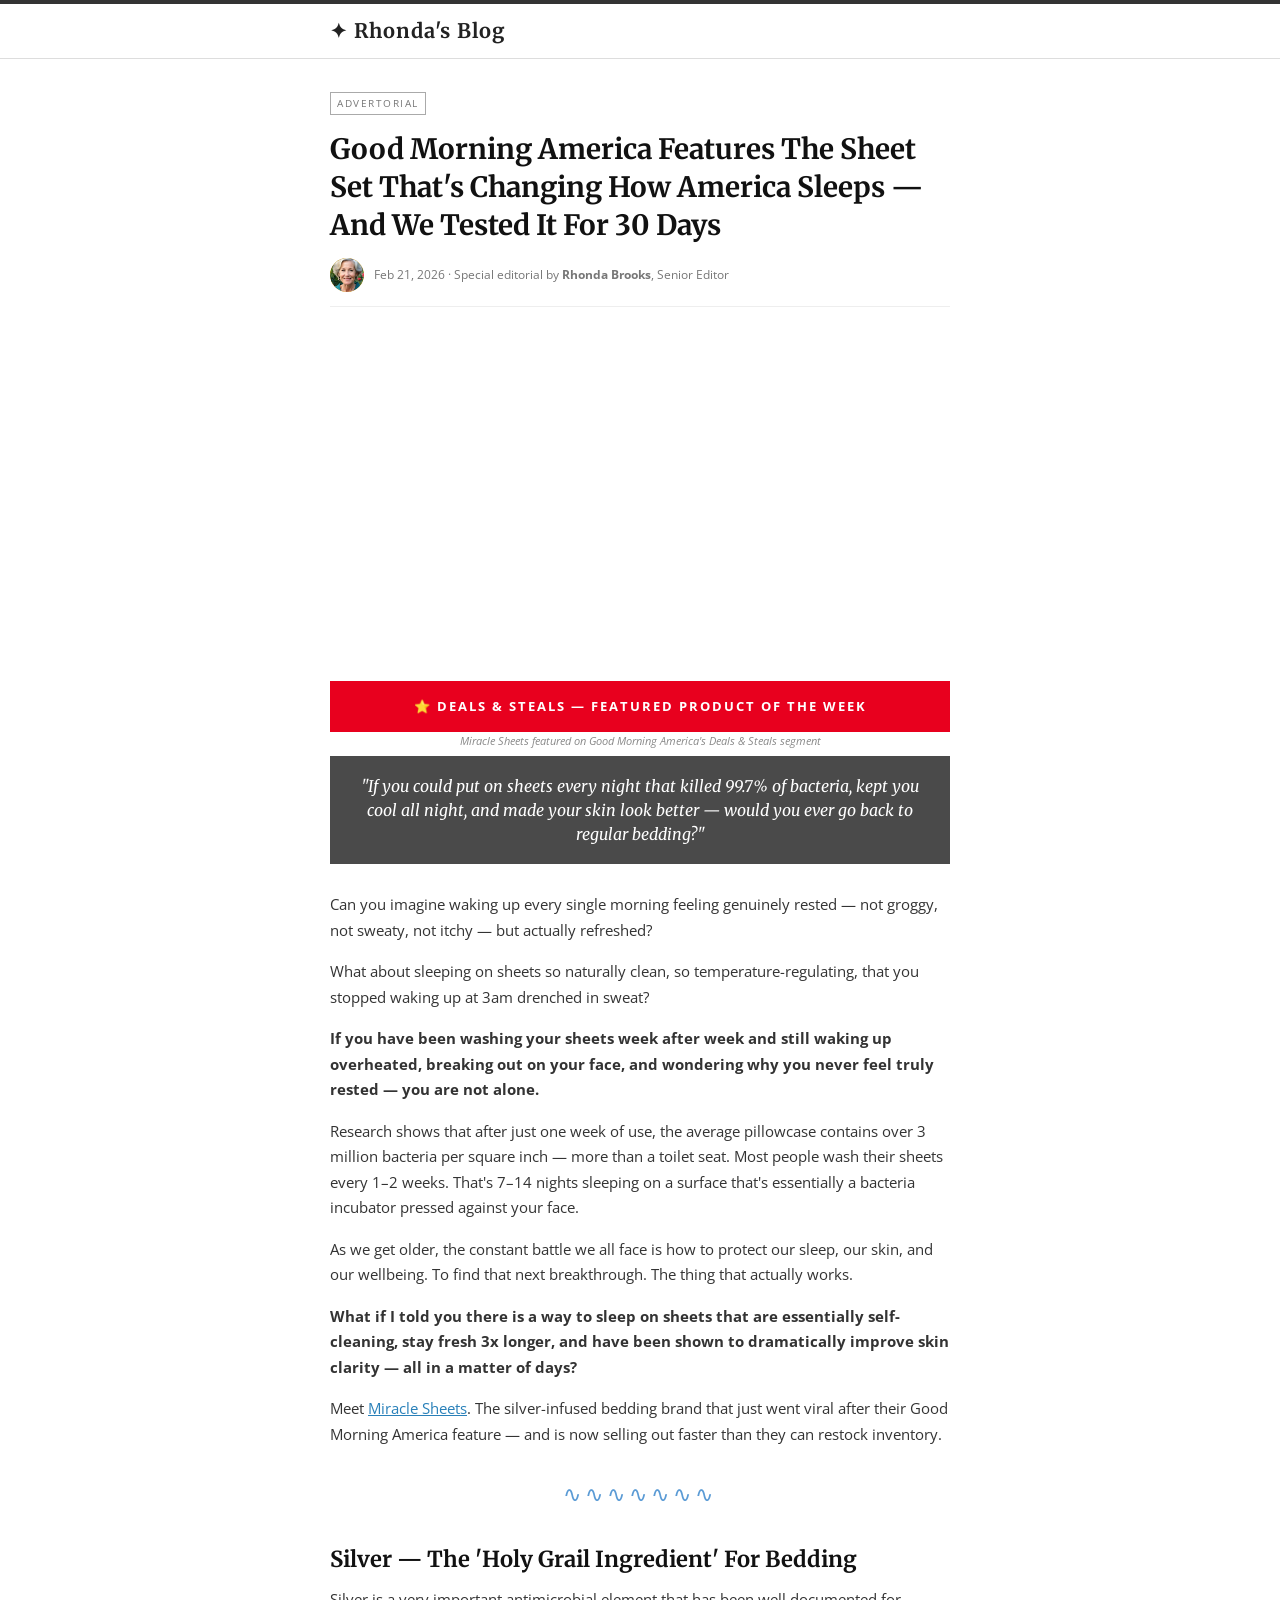
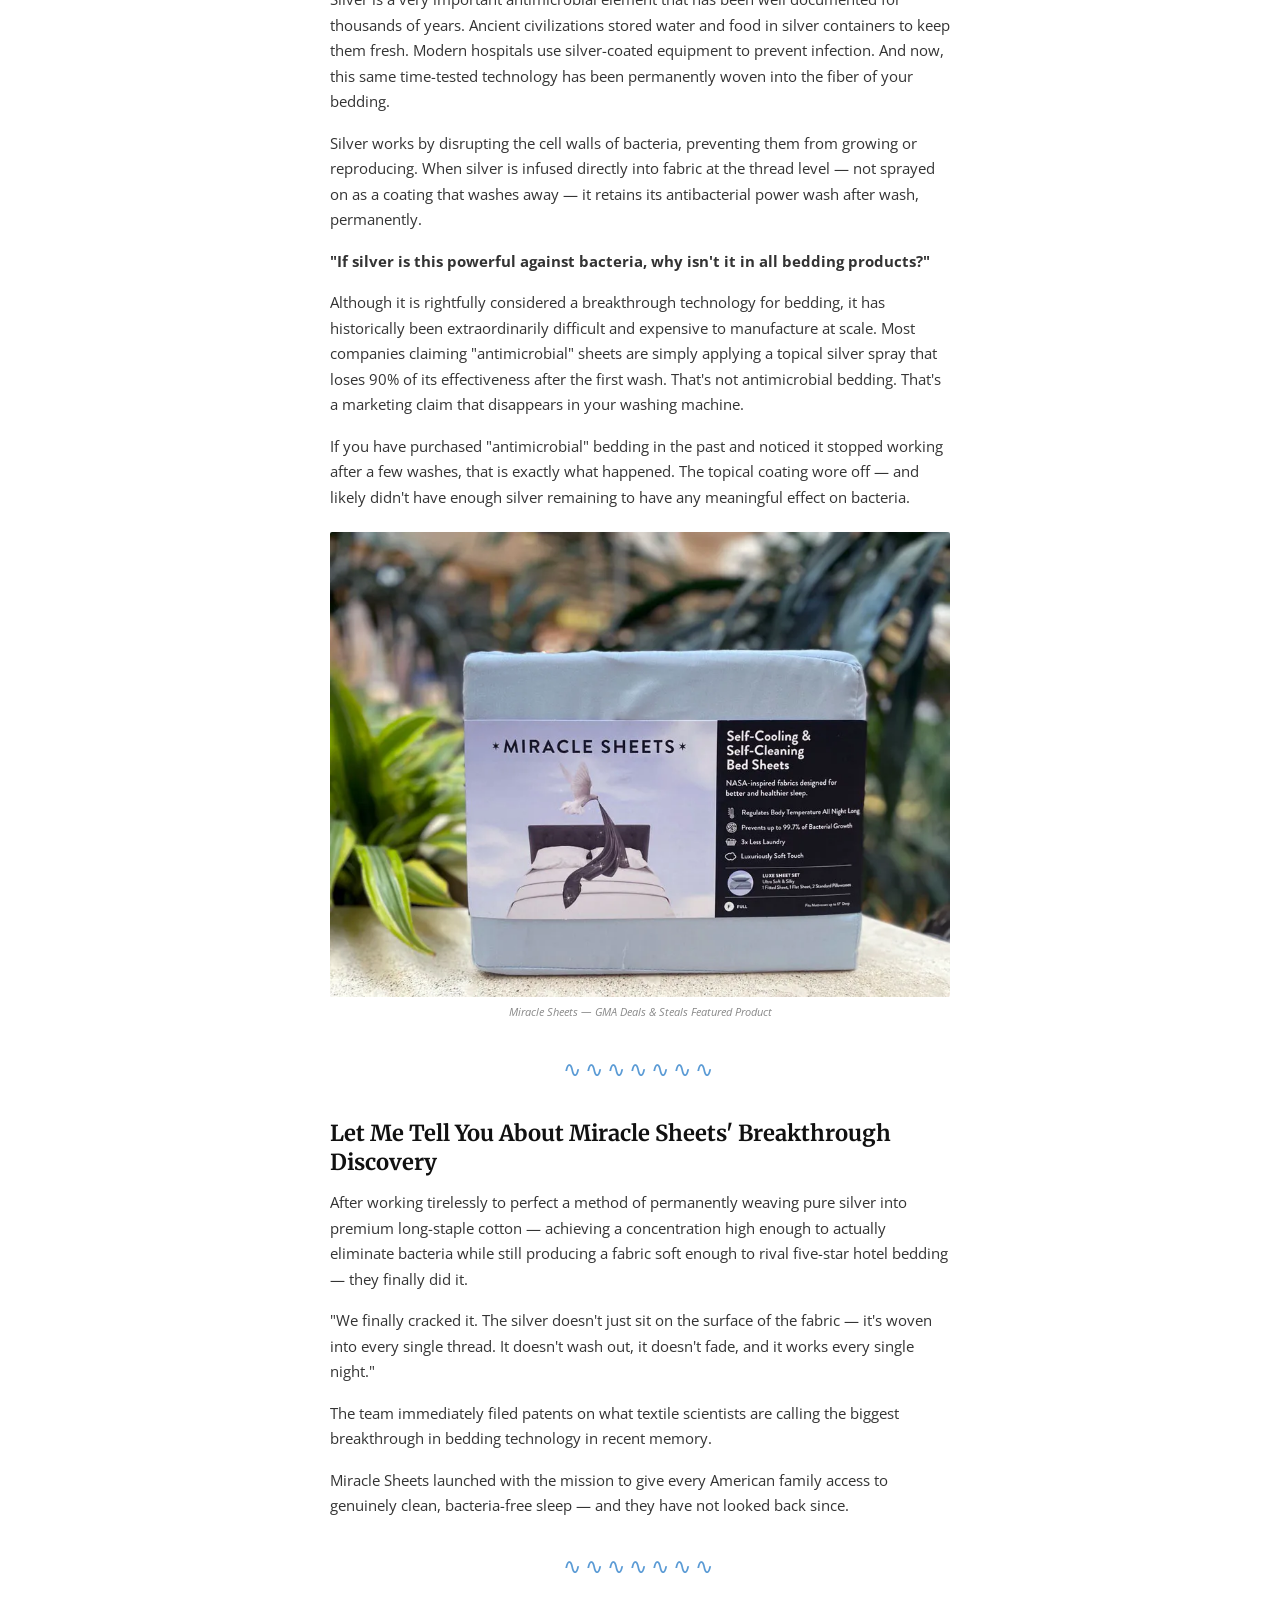
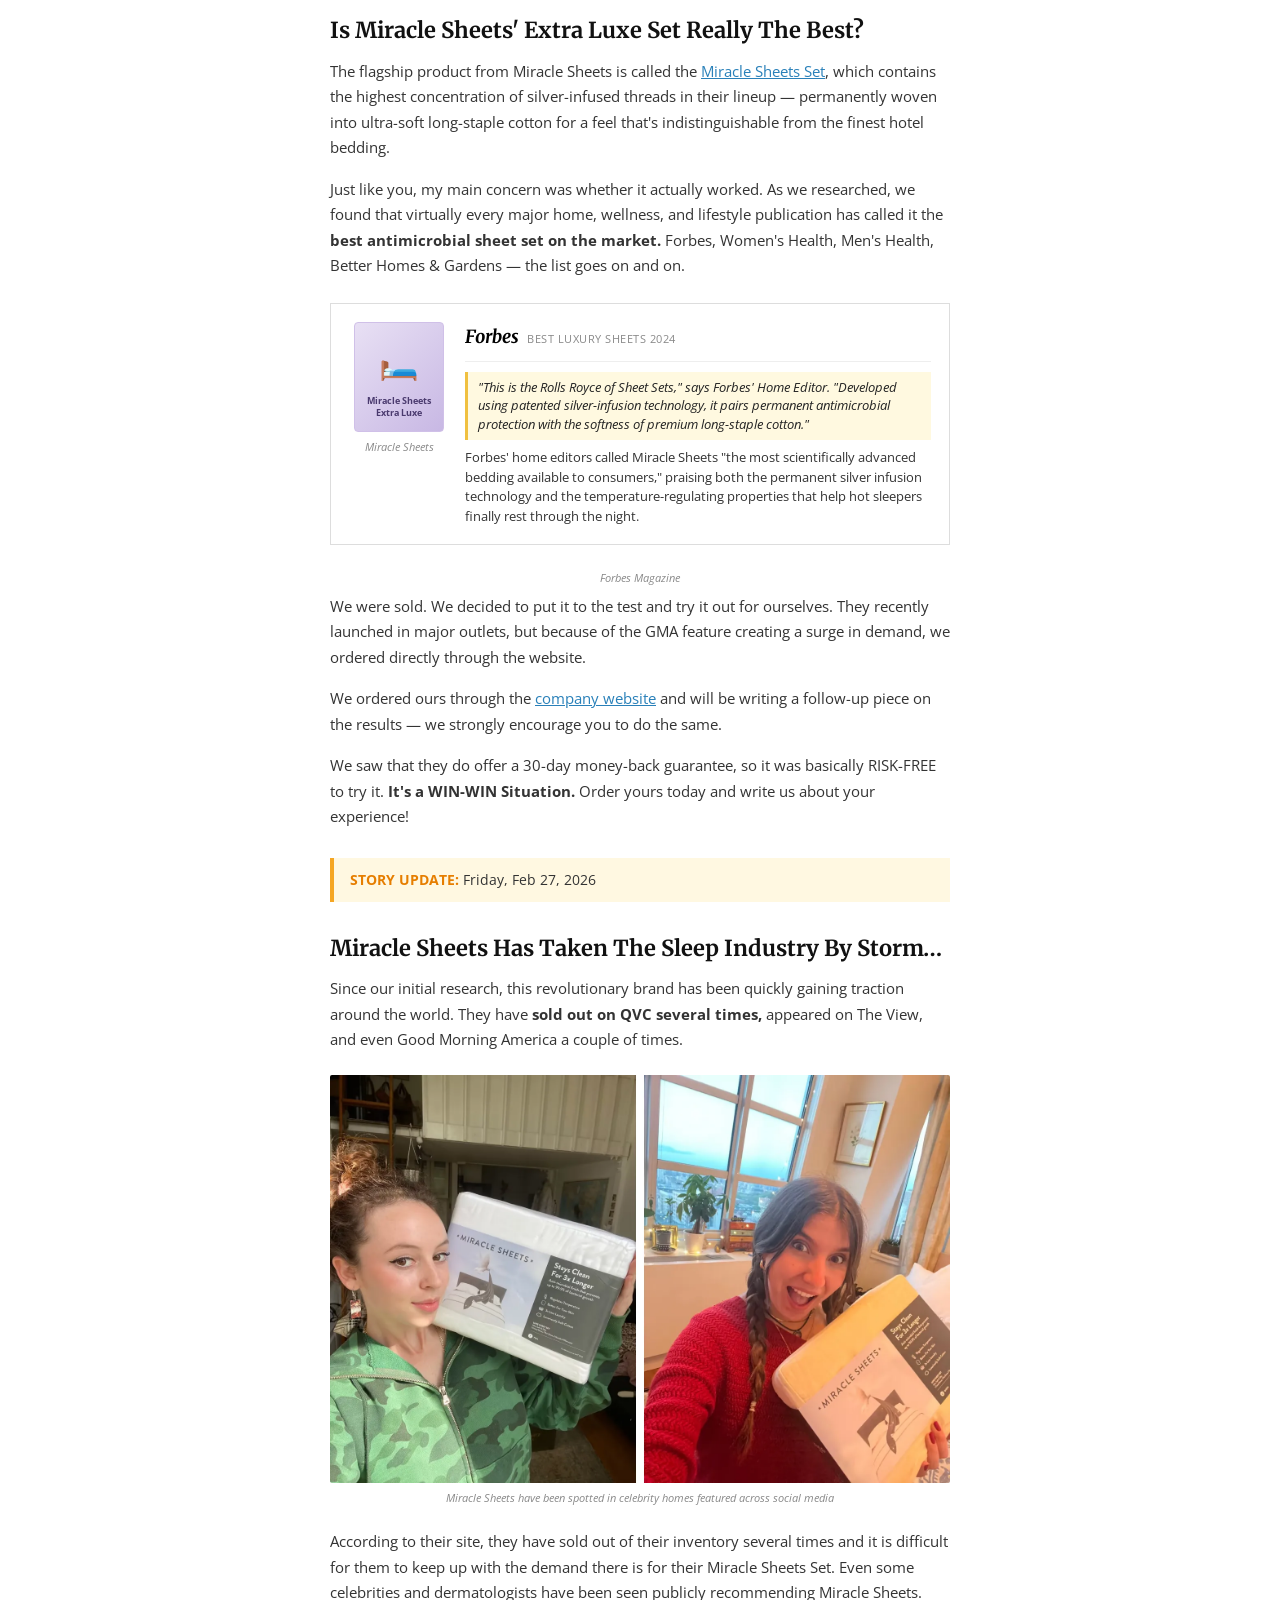
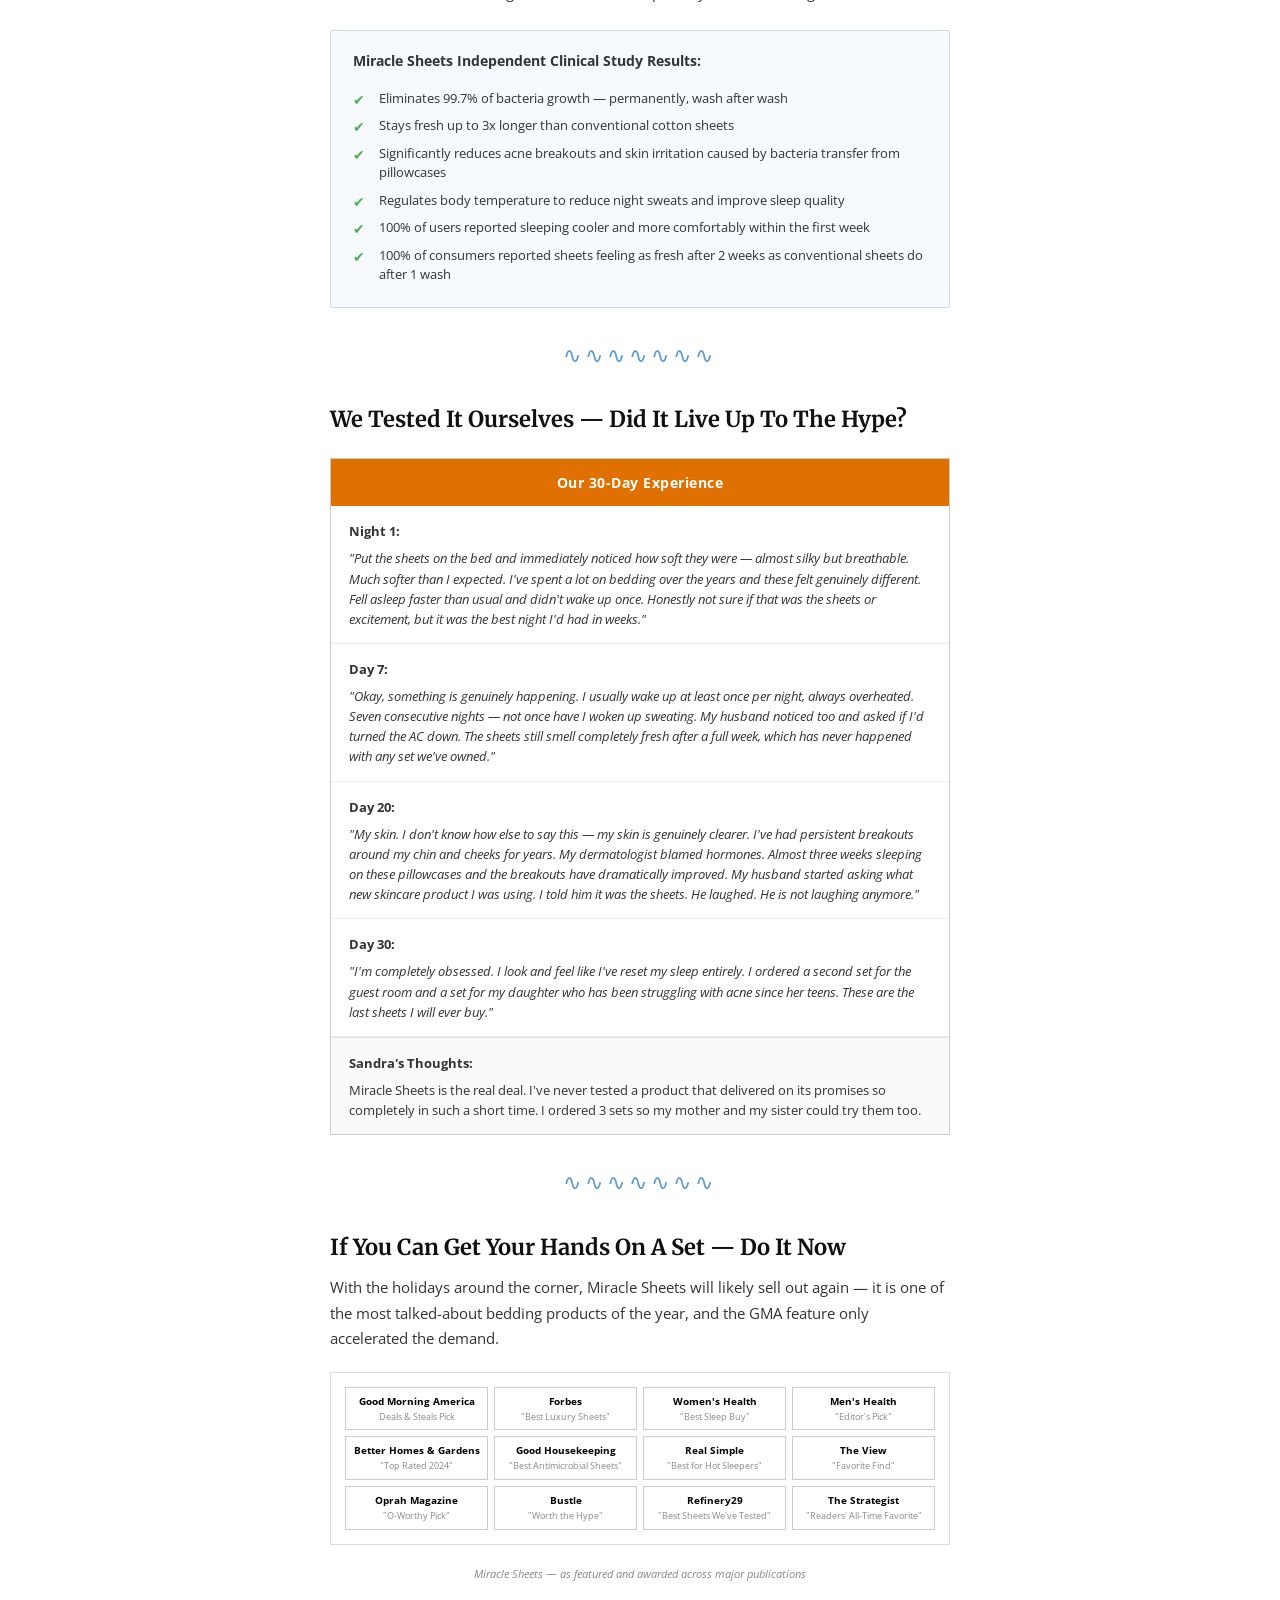
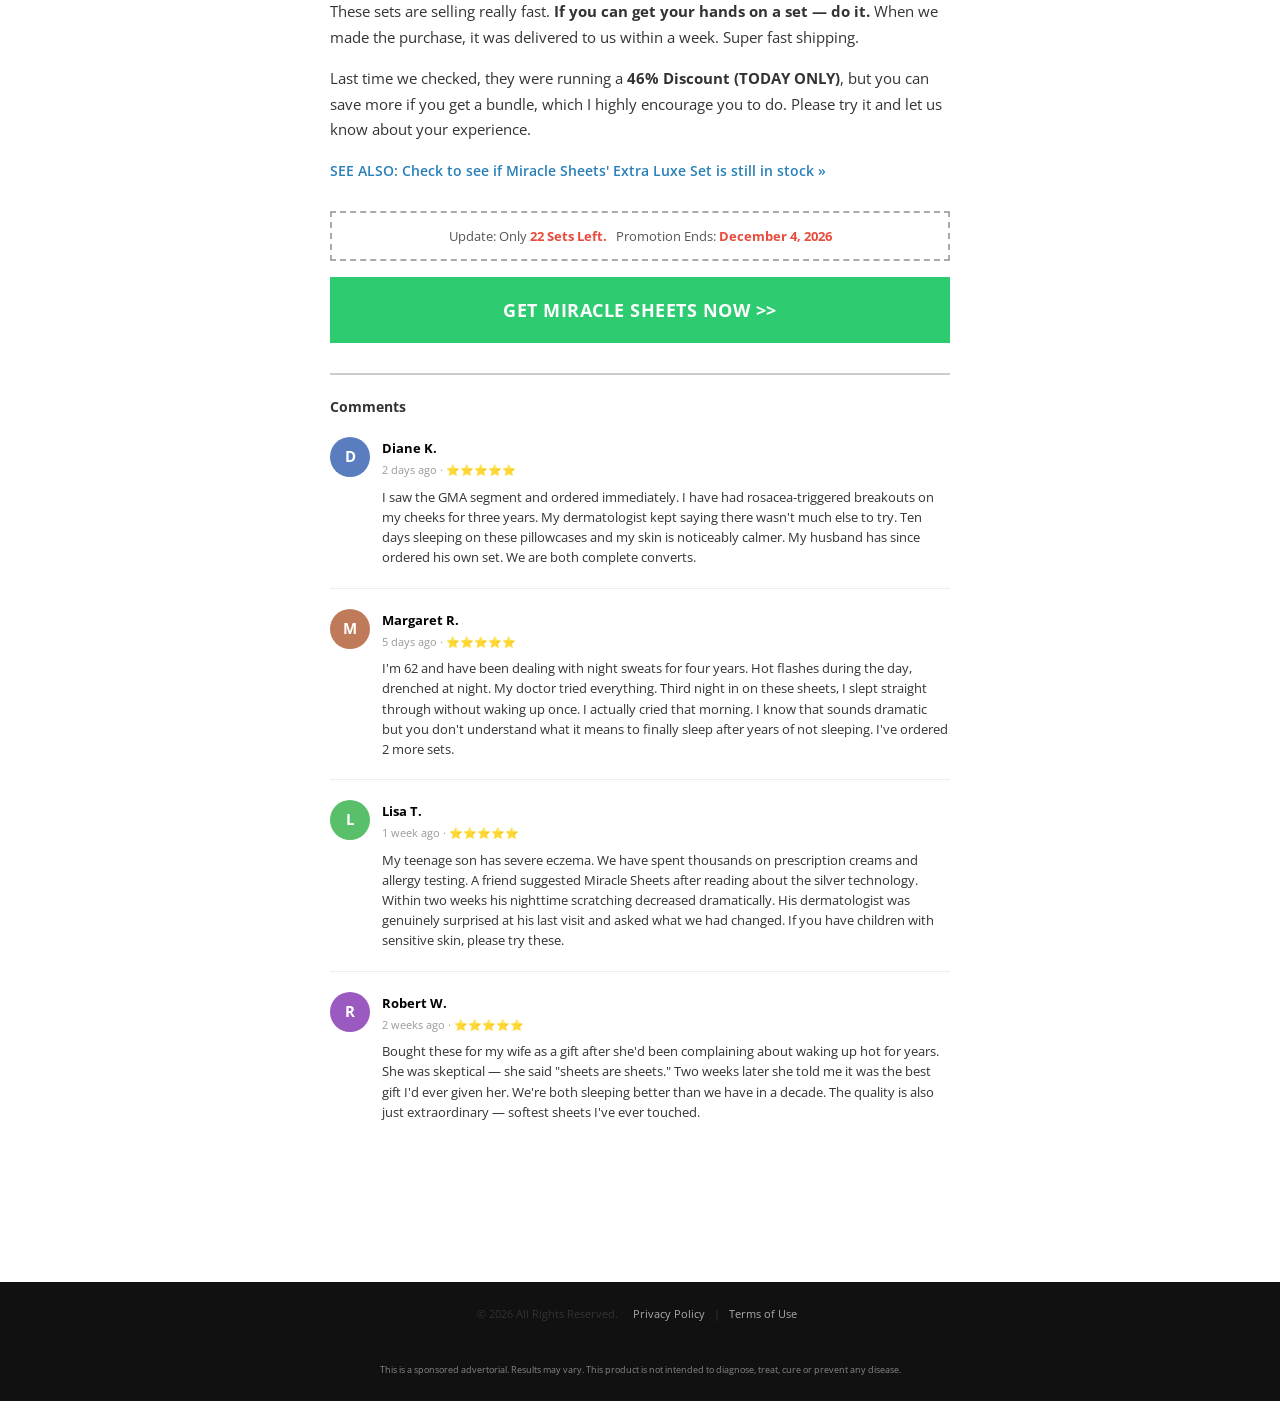
<file: miracle-v2/index.html>
<!DOCTYPE html>
<html lang="en">

<head>


    <meta charset="UTF-8" />
    <meta name="viewport" content="width=device-width, initial-scale=1.0" />
    <title>GMA Features The Sheet Set Selling Out Across America</title>
    <link href="https://fonts.googleapis.com/css2?family=Merriweather:ital,wght@0,400;0,700;1,400&family=Open+Sans:wght@400;600;700&display=swap" rel="stylesheet" />
    <link rel="stylesheet" href="./images/style.css">
    
    
    
    <!-- Pinterest Tag -->
<script>
!function(e){if(!window.pintrk){window.pintrk = function () {
window.pintrk.queue.push(Array.prototype.slice.call(arguments))};var
  n=window.pintrk;n.queue=[],n.version="3.0";var
  t=document.createElement("script");t.async=!0,t.src=e;var
  r=document.getElementsByTagName("script")[0];
  r.parentNode.insertBefore(t,r)}}("https://s.pinimg.com/ct/core.js");
pintrk('load', '2612654090648', {em: '<user_email_address>'});
pintrk('page');
</script>
<noscript>
<img height="1" width="1" style="display:none;" alt=""
  src="https://ct.pinterest.com/v3/?event=init&tid=2612654090648&pd[em]=<hashed_email_address>&noscript=1" />
</noscript>
<!-- end Pinterest Tag -->

<!--Optional, send client hints to get accurate device data-->
<meta http-equiv="delegate-ch" content="sec-ch-ua http://go.rhondafinds.com; sec-ch-ua-mobile http://go.rhondafinds.com; sec-ch-ua-arch http://go.rhondafinds.com; sec-ch-ua-model http://go.rhondafinds.com; sec-ch-ua-platform http://go.rhondafinds.com; sec-ch-ua-platform-version http://go.rhondafinds.com; sec-ch-ua-bitness http://go.rhondafinds.com; sec-ch-ua-full-version-list http://go.rhondafinds.com; sec-ch-ua-full-version http://go.rhondafinds.com" />

<!-- MaxConv Tracking Script Base Code-->
<script>!function(w,d,o,n,c){w[o]=w[o]||function(){(w[o].q=w[o].q||[]).push(arguments)};var s=d.createElement(n),t=d.getElementsByTagName(n)[0];s.async=!0;s.defer=!0;s.src="//go.rhondafinds.com/t/ea02932d-b302-4a0c-9582-e8250c2afddf.js";t.parentNode.insertBefore(s,t);}(window,document,"maxconv","script");</script>
<noscript><link rel="stylesheet" href="//go.rhondafinds.com/t/t.css?mc_ns=1&mc_cmp=ea02932d-b302-4a0c-9582-e8250c2afddf&mc_tid=" /></noscript>
<!-- End MaxConv Tracking Script Base Code-->
    
    
    
    
    
</head>

<body>

    <!-- ── Top Bar / Logo ── -->
    <div class="top-bar">
        <div class="top-bar-inner">
            <a href="#" class="logo">✦ Rhonda's Blog</a>

        </div>

    </div>

    <!-- ── Main Content ── -->
    <div class="wrapper">

        <span class="advertorial-badge">Advertorial</span>

        <h1>Good Morning America Features The Sheet Set That's Changing How America Sleeps — And We Tested It For 30 Days</h1>

        <!-- Byline -->
        <div class="byline">
            <div class="byline-avatar">
                <img src="./images/author.jpg" alt="Author">

            </div>
            <span>Feb 21, 2026 · Special editorial by <strong>Rhonda Brooks</strong>, Senior Editor</span>

        </div>

        <!-- Hero GMA mock image -->
        <!--
    <img src="./images/gma.jpg" alt="" width="100%">-->

        <script src="https://fast.wistia.com/player.js" async></script>
        <script src="https://fast.wistia.com/embed/r2jgwhv488.js" async type="module"></script>
        <style>
            wistia-player[media-id='r2jgwhv488']:not(:defined) {
                background: center / contain no-repeat url('https://fast.wistia.com/embed/medias/r2jgwhv488/swatch');
                display: block;
                filter: blur(5px);
                padding-top: 56.46%;
            }
        </style> <wistia-player media-id="r2jgwhv488" seo="false" aspect="1.7712177121771218"></wistia-player>

        <div class="deals-banner">
            ⭐ DEALS &amp; STEALS — FEATURED PRODUCT OF THE WEEK

        </div>

        <p class="img-caption">Miracle Sheets featured on Good Morning America's Deals &amp; Steals segment</p>

        <!-- Pull quote -->
        <div class="pull-quote">
            "If you could put on sheets every night that killed 99.7% of bacteria, kept you cool all night, and made your skin look better — would you ever go back to regular bedding?"

        </div>

        <!-- Intro -->
        <p>Can you imagine waking up every single morning feeling genuinely rested — not groggy, not sweaty, not itchy — but actually refreshed?</p>

        <p>What about sleeping on sheets so naturally clean, so temperature-regulating, that you stopped waking up at 3am drenched in sweat?</p>

        <p><strong>If you have been washing your sheets week after week and still waking up overheated, breaking out on your face, and wondering why you never feel truly rested — you are not alone.</strong></p>

        <p>Research shows that after just one week of use, the average pillowcase contains over 3 million bacteria per square inch — more than a toilet seat. Most people wash their sheets every 1–2 weeks. That's 7–14 nights sleeping on a surface that's essentially a bacteria incubator pressed against your face.</p>

        <p>As we get older, the constant battle we all face is how to protect our sleep, our skin, and our wellbeing. To find that next breakthrough. The thing that actually works.</p>

        <p><strong>What if I told you there is a way to sleep on sheets that are essentially self-cleaning, stay fresh 3x longer, and have been shown to dramatically improve skin clarity — all in a matter of days?</strong></p>

        <p>Meet <a href="https://go.rhondafinds.com/click">Miracle Sheets</a>. The silver-infused bedding brand that just went viral after their Good Morning America feature — and is now selling out faster than they can restock inventory.</p>

        <div class="divider">∿∿∿∿∿∿∿

        </div>

        <h2>Silver — The 'Holy Grail Ingredient' For Bedding</h2>

        <p>Silver is a very important antimicrobial element that has been well documented for thousands of years. Ancient civilizations stored water and food in silver containers to keep them fresh. Modern hospitals use silver-coated equipment to prevent infection. And now, this same time-tested technology has been permanently woven into the fiber of your bedding.</p>

        <p>Silver works by disrupting the cell walls of bacteria, preventing them from growing or reproducing. When silver is infused directly into fabric at the thread level — not sprayed on as a coating that washes away — it retains its antibacterial power wash after wash, permanently.</p>

        <p><strong>"If silver is this powerful against bacteria, why isn't it in all bedding products?"</strong></p>

        <p>Although it is rightfully considered a breakthrough technology for bedding, it has historically been extraordinarily difficult and expensive to manufacture at scale. Most companies claiming "antimicrobial" sheets are simply applying a topical silver spray that loses 90% of its effectiveness after the first wash. That's not antimicrobial bedding. That's a marketing claim that disappears in your washing machine.</p>

        <p>If you have purchased "antimicrobial" bedding in the past and noticed it stopped working after a few washes, that is exactly what happened. The topical coating wore off — and likely didn't have enough silver remaining to have any meaningful effect on bacteria.</p>

        <!-- Product photo placeholder -->
        <div class="inline-img-wrap">
            <img src="./images/bottom.webp" alt="" width="100%">
            <p class="img-caption">Miracle Sheets — GMA Deals &amp; Steals Featured Product</p>

        </div>

        <div class="divider">∿∿∿∿∿∿∿

        </div>

        <h2>Let Me Tell You About Miracle Sheets' Breakthrough Discovery</h2>

        <p>After working tirelessly to perfect a method of permanently weaving pure silver into premium long-staple cotton — achieving a concentration high enough to actually eliminate bacteria while still producing a fabric soft enough to rival five-star hotel bedding — they finally did it.</p>

        <p>"We finally cracked it. The silver doesn't just sit on the surface of the fabric — it's woven into every single thread. It doesn't wash out, it doesn't fade, and it works every single night."</p>

        <p>The team immediately filed patents on what textile scientists are calling the biggest breakthrough in bedding technology in recent memory.</p>

        <p>Miracle Sheets launched with the mission to give every American family access to genuinely clean, bacteria-free sleep — and they have not looked back since.</p>

        <div class="divider">∿∿∿∿∿∿∿

        </div>

        <h2>Is Miracle Sheets' Extra Luxe Set Really The Best?</h2>

        <p>The flagship product from Miracle Sheets is called the <a href="https://go.rhondafinds.com/click">Miracle Sheets Set</a>, which contains the highest concentration of silver-infused threads in their lineup — permanently woven into ultra-soft long-staple cotton for a feel that's indistinguishable from the finest hotel bedding.</p>

        <p>Just like you, my main concern was whether it actually worked. As we researched, we found that virtually every major home, wellness, and lifestyle publication has called it the <strong>best antimicrobial sheet set on the market.</strong> Forbes, Women's Health, Men's Health, Better Homes &amp; Gardens — the list goes on and on.</p>

        <!-- Press box -->
        <div class="press-box">
            <div class="press-box-product">
                <div class="product-img-mock">
                    <div class="product-emoji">🛏️

                    </div>
                    <div class="product-name-label">Miracle Sheets Extra Luxe

                    </div>

                </div>
                <div class="press-caption-small">Miracle Sheets

                </div>

            </div>
            <div class="press-box-text">
                <div class="press-source">
                    <span class="press-source-name">Forbes</span>
                    <span class="press-badge-label">Best Luxury Sheets 2024</span>

                </div>
                <div class="press-highlight-quote">"This is the Rolls Royce of Sheet Sets," says Forbes' Home Editor. "Developed using patented silver-infusion technology, it pairs permanent antimicrobial protection with the softness of premium long-staple cotton."

                </div>
                <p class="press-desc">Forbes' home editors called Miracle Sheets "the most scientifically advanced bedding available to consumers," praising both the permanent silver infusion technology and the temperature-regulating properties that help hot sleepers finally rest through the night.</p>

            </div>

        </div>
        <p class="img-caption">Forbes Magazine</p>

        <p>We were sold. We decided to put it to the test and try it out for ourselves. They recently launched in major outlets, but because of the GMA feature creating a surge in demand, we ordered directly through the website.</p>

        <p>We ordered ours through the <a href="https://go.rhondafinds.com/click">company website</a> and will be writing a follow-up piece on the results — we strongly encourage you to do the same.</p>

        <p>We saw that they do offer a 30-day money-back guarantee, so it was basically RISK-FREE to try it. <strong>It's a WIN-WIN Situation.</strong> Order yours today and write us about your experience!</p>

        <!-- Story update -->
        <div class="story-update">
            <strong>STORY UPDATE:</strong> Friday, Feb 27, 2026

        </div>

        <h2>Miracle Sheets Has Taken The Sleep Industry By Storm…</h2>

        <p>Since our initial research, this revolutionary brand has been quickly gaining traction around the world. They have <strong>sold out on QVC several times,</strong> appeared on The View, and even Good Morning America a couple of times.</p>

        <!-- Celebrity image placeholder -->
        <div class="inline-img-wrap">
            <img src="./images/t1.webp" alt="" width="100%">
            <p class="img-caption">Miracle Sheets have been spotted in celebrity homes featured across social media</p>

        </div>

        <p>According to their site, they have sold out of their inventory several times and it is difficult for them to keep up with the demand there is for their Miracle Sheets Set. Even some celebrities and dermatologists have been seen publicly recommending Miracle Sheets.</p>

        <!-- Clinical study box -->
        <div class="study-box">
            <h4>Miracle Sheets Independent Clinical Study Results:</h4>
            <ul>
                <li>Eliminates 99.7% of bacteria growth — permanently, wash after wash</li>
                <li>Stays fresh up to 3x longer than conventional cotton sheets</li>
                <li>Significantly reduces acne breakouts and skin irritation caused by bacteria transfer from pillowcases</li>
                <li>Regulates body temperature to reduce night sweats and improve sleep quality</li>
                <li>100% of users reported sleeping cooler and more comfortably within the first week</li>
                <li>100% of consumers reported sheets feeling as fresh after 2 weeks as conventional sheets do after 1 wash</li>
            </ul>

        </div>

        <div class="divider">∿∿∿∿∿∿∿

        </div>

        <h2>We Tested It Ourselves — Did It Live Up To The Hype?</h2>

        <div class="journal-wrap">
            <div class="journal-header">Our 30-Day Experience

            </div>

            <div class="journal-day">
                <strong>Night 1:</strong>
                <p>"Put the sheets on the bed and immediately noticed how soft they were — almost silky but breathable. Much softer than I expected. I've spent a lot on bedding over the years and these felt genuinely different. Fell asleep faster than usual and didn't wake up once. Honestly not sure if that was the sheets or excitement, but it was the best night I'd had in weeks."</p>

            </div>

            <div class="journal-day">
                <strong>Day 7:</strong>
                <p>"Okay, something is genuinely happening. I usually wake up at least once per night, always overheated. Seven consecutive nights — not once have I woken up sweating. My husband noticed too and asked if I'd turned the AC down. The sheets still smell completely fresh after a full week, which has never happened with any set we've owned."</p>

            </div>

            <div class="journal-day">
                <strong>Day 20:</strong>
                <p>"My skin. I don't know how else to say this — my skin is genuinely clearer. I've had persistent breakouts around my chin and cheeks for years. My dermatologist blamed hormones. Almost three weeks sleeping on these pillowcases and the breakouts have dramatically improved. My husband started asking what new skincare product I was using. I told him it was the sheets. He laughed. He is not laughing anymore."</p>

            </div>

            <div class="journal-day">
                <strong>Day 30:</strong>
                <p>"I'm completely obsessed. I look and feel like I've reset my sleep entirely. I ordered a second set for the guest room and a set for my daughter who has been struggling with acne since her teens. These are the last sheets I will ever buy."</p>

            </div>

            <div class="journal-thoughts">
                <strong>Sandra's Thoughts:</strong>
                <p>Miracle Sheets is the real deal. I've never tested a product that delivered on its promises so completely in such a short time. I ordered 3 sets so my mother and my sister could try them too.</p>

            </div>

        </div>

        <div class="divider">∿∿∿∿∿∿∿

        </div>

        <h2>If You Can Get Your Hands On A Set — Do It Now</h2>

        <p>With the holidays around the corner, Miracle Sheets will likely sell out again — it is one of the most talked-about bedding products of the year, and the GMA feature only accelerated the demand.</p>

        <!-- Award press grid -->
        <div class="award-grid">
            <div class="award-grid-inner">
                <div class="press-cell"><span class="press-cell-name">Good Morning America</span><span class="press-cell-award">Deals &amp; Steals Pick</span>

                </div>
                <div class="press-cell"><span class="press-cell-name">Forbes</span><span class="press-cell-award">"Best Luxury Sheets"</span>

                </div>
                <div class="press-cell"><span class="press-cell-name">Women's Health</span><span class="press-cell-award">"Best Sleep Buy"</span>

                </div>
                <div class="press-cell"><span class="press-cell-name">Men's Health</span><span class="press-cell-award">"Editor's Pick"</span>

                </div>
                <div class="press-cell"><span class="press-cell-name">Better Homes &amp; Gardens</span><span class="press-cell-award">"Top Rated 2024"</span>

                </div>
                <div class="press-cell"><span class="press-cell-name">Good Housekeeping</span><span class="press-cell-award">"Best Antimicrobial Sheets"</span>

                </div>
                <div class="press-cell"><span class="press-cell-name">Real Simple</span><span class="press-cell-award">"Best for Hot Sleepers"</span>

                </div>
                <div class="press-cell"><span class="press-cell-name">The View</span><span class="press-cell-award">"Favorite Find"</span>

                </div>
                <div class="press-cell"><span class="press-cell-name">Oprah Magazine</span><span class="press-cell-award">"O-Worthy Pick"</span>

                </div>
                <div class="press-cell"><span class="press-cell-name">Bustle</span><span class="press-cell-award">"Worth the Hype"</span>

                </div>
                <div class="press-cell"><span class="press-cell-name">Refinery29</span><span class="press-cell-award">"Best Sheets We've Tested"</span>

                </div>
                <div class="press-cell"><span class="press-cell-name">The Strategist</span><span class="press-cell-award">"Readers' All-Time Favorite"</span>

                </div>

            </div>

        </div>
        <p class="img-caption" style="margin-bottom:16px;">Miracle Sheets — as featured and awarded across major publications</p>

        <p>These sets are selling really fast. <strong>If you can get your hands on a set — do it.</strong> When we made the purchase, it was delivered to us within a week. Super fast shipping.</p>

        <p>Last time we checked, they were running a <strong>46% Discount (TODAY ONLY)</strong>, but you can save more if you get a bundle, which I highly encourage you to do. Please try it and let us know about your experience.</p>

        <a href="https://go.rhondafinds.com/click" class="see-also">SEE ALSO: Check to see if Miracle Sheets' Extra Luxe Set is still in stock »</a>

        <!-- Urgency bar -->
        <div class="urgency-bar">
            Update: Only <span class="promo-end">22 Sets Left.</span> &nbsp; Promotion Ends: <span class="promo-end">
                <script>
                    document.write(
                        new Date().toLocaleString("en-us", {
                            month: "long",
                            year: "numeric",
                            day: "numeric",
                        })
                    );
                </script>
            </span>

        </div>

        <!-- CTA Button -->
        <a href="https://go.rhondafinds.com/click" class="cta-btn">GET MIRACLE SHEETS NOW &gt;&gt;</a>

        <!-- Comments -->
        <div class="comments-section">
            <h4>Comments</h4>

            <div class="comment-item">
                <div class="comment-avatar" style="background:#5a7dbf;">D

                </div>
                <div class="comment-body">
                    <div class="comment-name">Diane K.

                    </div>
                    <div class="comment-date">2 days ago · ⭐⭐⭐⭐⭐

                    </div>
                    <p class="comment-text">I saw the GMA segment and ordered immediately. I have had rosacea-triggered breakouts on my cheeks for three years. My dermatologist kept saying there wasn't much else to try. Ten days sleeping on these pillowcases and my skin is noticeably calmer. My husband has since ordered his own set. We are both complete converts.</p>

                </div>

            </div>

            <div class="comment-item">
                <div class="comment-avatar" style="background:#bf7a5a;">M

                </div>
                <div class="comment-body">
                    <div class="comment-name">Margaret R.

                    </div>
                    <div class="comment-date">5 days ago · ⭐⭐⭐⭐⭐

                    </div>
                    <p class="comment-text">I'm 62 and have been dealing with night sweats for four years. Hot flashes during the day, drenched at night. My doctor tried everything. Third night in on these sheets, I slept straight through without waking up once. I actually cried that morning. I know that sounds dramatic but you don't understand what it means to finally sleep after years of not sleeping. I've ordered 2 more sets.</p>

                </div>

            </div>

            <div class="comment-item">
                <div class="comment-avatar" style="background:#5abf6a;">L

                </div>
                <div class="comment-body">
                    <div class="comment-name">Lisa T.

                    </div>
                    <div class="comment-date">1 week ago · ⭐⭐⭐⭐⭐

                    </div>
                    <p class="comment-text">My teenage son has severe eczema. We have spent thousands on prescription creams and allergy testing. A friend suggested Miracle Sheets after reading about the silver technology. Within two weeks his nighttime scratching decreased dramatically. His dermatologist was genuinely surprised at his last visit and asked what we had changed. If you have children with sensitive skin, please try these.</p>

                </div>

            </div>

            <div class="comment-item">
                <div class="comment-avatar" style="background:#9b5abf;">R

                </div>
                <div class="comment-body">
                    <div class="comment-name">Robert W.

                    </div>
                    <div class="comment-date">2 weeks ago · ⭐⭐⭐⭐⭐

                    </div>
                    <p class="comment-text">Bought these for my wife as a gift after she'd been complaining about waking up hot for years. She was skeptical — she said "sheets are sheets." Two weeks later she told me it was the best gift I'd ever given her. We're both sleeping better than we have in a decade. The quality is also just extraordinary — softest sheets I've ever touched.</p>

                </div>

            </div>

        </div>

    </div><!-- /.wrapper -->

    <!-- ── Footer ── -->
    <footer>
        <p>© 2026 All Rights Reserved. &nbsp;
            <a href="https://www.miraclebrand.co/pages/privacy-policy" target="_blank">Privacy Policy</a> |
            <a href="https://www.miraclebrand.co/pages/terms-and-conditions" target="_blank">Terms of Use</a>
        </p>
        <br>
        <small>This is a sponsored advertorial. Results may vary. This product is not intended to diagnose, treat, cure or prevent any disease.</small>
    </footer>

    <!-- =============================================
         FLOATING CTA BAR — SCROLL-TRIGGERED (30%)
         ============================================= -->
    <style>
        .floating-bar {
            position: fixed;
            bottom: 0;
            left: 0;
            right: 0;
            background-color: rgba(30, 30, 45, 0.82);
            backdrop-filter: blur(6px);
            -webkit-backdrop-filter: blur(6px);
            z-index: 9999;
            padding: 14px 20px;
            box-shadow: 0 -4px 24px rgba(0, 0, 0, 0.4);
            opacity: 0;
            transform: translateY(100%);
            transition: opacity 0.4s ease, transform 0.4s ease;
            pointer-events: none;
            box-sizing: border-box;
        }

        .floating-bar.visible {
            opacity: 1;
            transform: translateY(0);
            pointer-events: all;
        }

        .floating-bar-inner {
            max-width: 1100px;
            margin: 0 auto;
            display: grid;
            grid-template-columns: 1fr 1fr;
            align-items: center;
            gap: 20px;
        }

        .floating-bar-left {
            color: #ccc;
            font-family: 'Open Sans', sans-serif;
            font-size: 15px;
            line-height: 1.45;
            text-align: center;
        }

        .floating-bar-left strong {
            color: #fff;
            font-size: 16px;
            display: block;
            margin-bottom: 2px;
        }

        .floating-bar-right {
            display: flex;
            flex-direction: column;
            align-items: center;
            gap: 7px;
        }

        .floating-bar-btn {
            display: block;
            width: 100%;
            text-align: center;
            background: #3b82c4;
            color: #fff !important;
            font-family: 'Open Sans', sans-serif;
            font-weight: 700;
            font-size: 16px;
            padding: 13px 20px;
            border-radius: 5px;
            text-decoration: none !important;
            letter-spacing: 0.3px;
            transition: background 0.2s;
            white-space: nowrap;
            box-shadow: 0 2px 10px rgba(59, 130, 196, 0.5);
            box-sizing: border-box;
        }

        .floating-bar-btn:hover {
            background: #2d6fa8 !important;
            color: #fff !important;
        }

        .floating-bar-sale {
            display: flex;
            align-items: center;
            justify-content: center;
            width: 100%;
            background: rgba(74, 35, 90, 0.95);
            border-radius: 5px;
            padding: 5px 12px;
            gap: 8px;
            font-family: 'Open Sans', sans-serif;
            font-size: 13px;
            color: #fff;
            box-sizing: border-box;
        }

        .floating-bar-sale-label {
            background: #7d3c98;
            padding: 2px 9px;
            border-radius: 3px;
            font-weight: 700;
            font-size: 12px;
            white-space: nowrap;
        }

        .floating-bar-timer {
            font-weight: 600;
            letter-spacing: 1.5px;
            white-space: nowrap;
        }

        @media (max-width: 600px) {
            .floating-bar {
                padding: 10px 12px;
            }

            .floating-bar-inner {
                grid-template-columns: 1fr 1fr;
                gap: 10px;
            }

            .floating-bar-left strong {
                font-size: 13px;
            }

            .floating-bar-left {
                font-size: 12px;
            }

            .floating-bar-btn {
                font-size: 13px;
                padding: 10px 8px;
            }

            .floating-bar-sale {
                font-size: 10px;
                padding: 4px 6px;
                gap: 5px;
            }

            .floating-bar-sale-label {
                font-size: 10px;
                padding: 2px 6px;
            }
        }
    </style>

    <div class="floating-bar" id="floatingBar">
        <div class="floating-bar-inner">
            <div class="floating-bar-left">
                <strong>Supplies are limited!</strong>
                Get up to 46% OFF Today!

            </div>
            <div class="floating-bar-right">
                <a href="https://go.rhondafinds.com/click" class="floating-bar-btn">Check Availability</a>
                <div class="floating-bar-sale">
                    <span class="floating-bar-sale-label">New Year Sale</span>
                    <span class="floating-bar-timer">ends in: <span id="floatTimer">00:00:00</span></span>

                </div>

            </div>

        </div>

    </div>

    <script>
        // ── Countdown timer (resets at midnight) ──
        (function () {
            var end = new Date(Date.now() + 2 * 60 * 60 * 1000);
            function fmt(n) { return ('0' + n).slice(-2); }
            function tick() {
                var now = new Date();
                var diff = Math.max(0, end - now);
                var h = Math.floor(diff / 3600000);
                var m = Math.floor((diff % 3600000) / 60000);
                var s = Math.floor((diff % 60000) / 1000);
                var el = document.getElementById('floatTimer');
                if (el) el.textContent = fmt(h) + ':' + fmt(m) + ':' + fmt(s);
            }
            tick();
            setInterval(tick, 1000);
        })();

        // ── Scroll trigger: show after 30% scroll ──
        (function () {
            var bar = document.getElementById('floatingBar');
            function checkScroll() {
                var scrolled = window.scrollY || window.pageYOffset;
                var docHeight = document.documentElement.scrollHeight - window.innerHeight;
                if (docHeight > 0 && (scrolled / docHeight) >= 0.30) {
                    bar.classList.add('visible');
                } else {
                    bar.classList.remove('visible');
                }
            }
            window.addEventListener('scroll', checkScroll, { passive: true });
            checkScroll();
        })();
    </script>

</body>

</html>
</file>
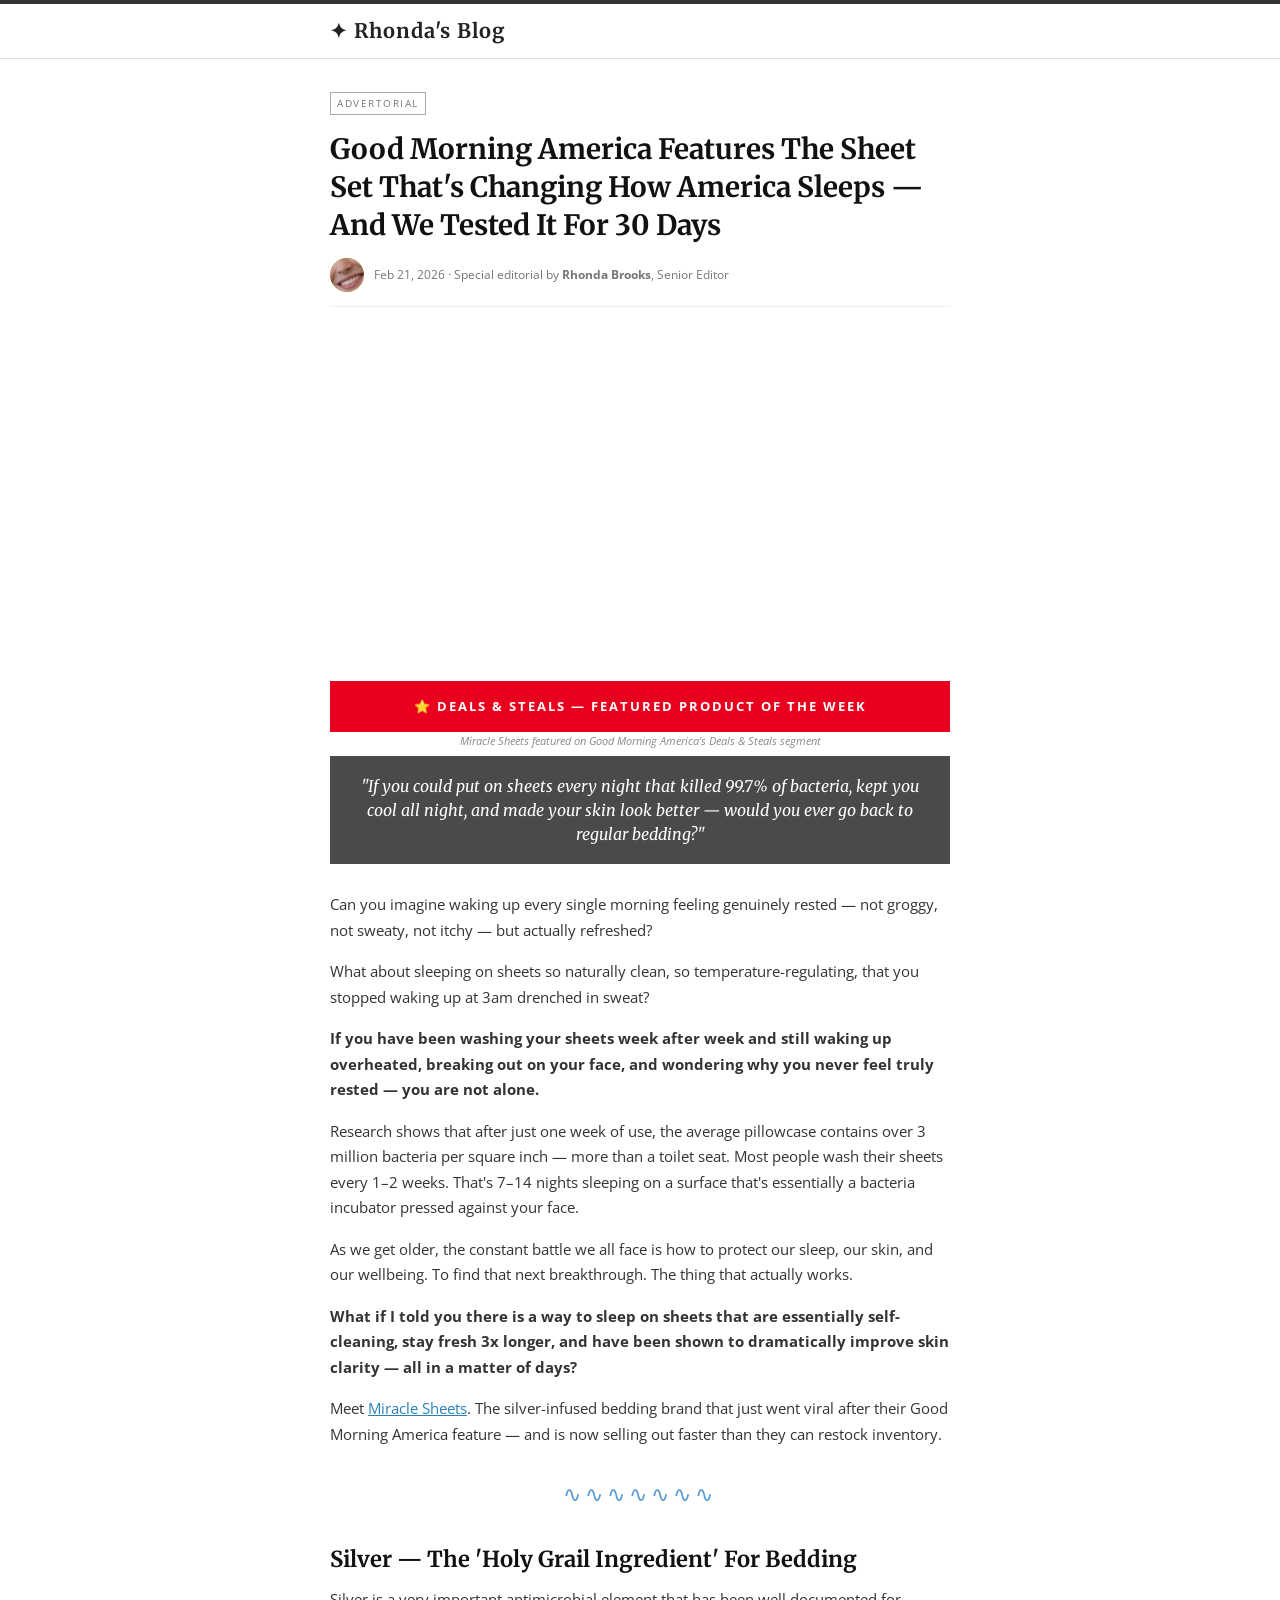
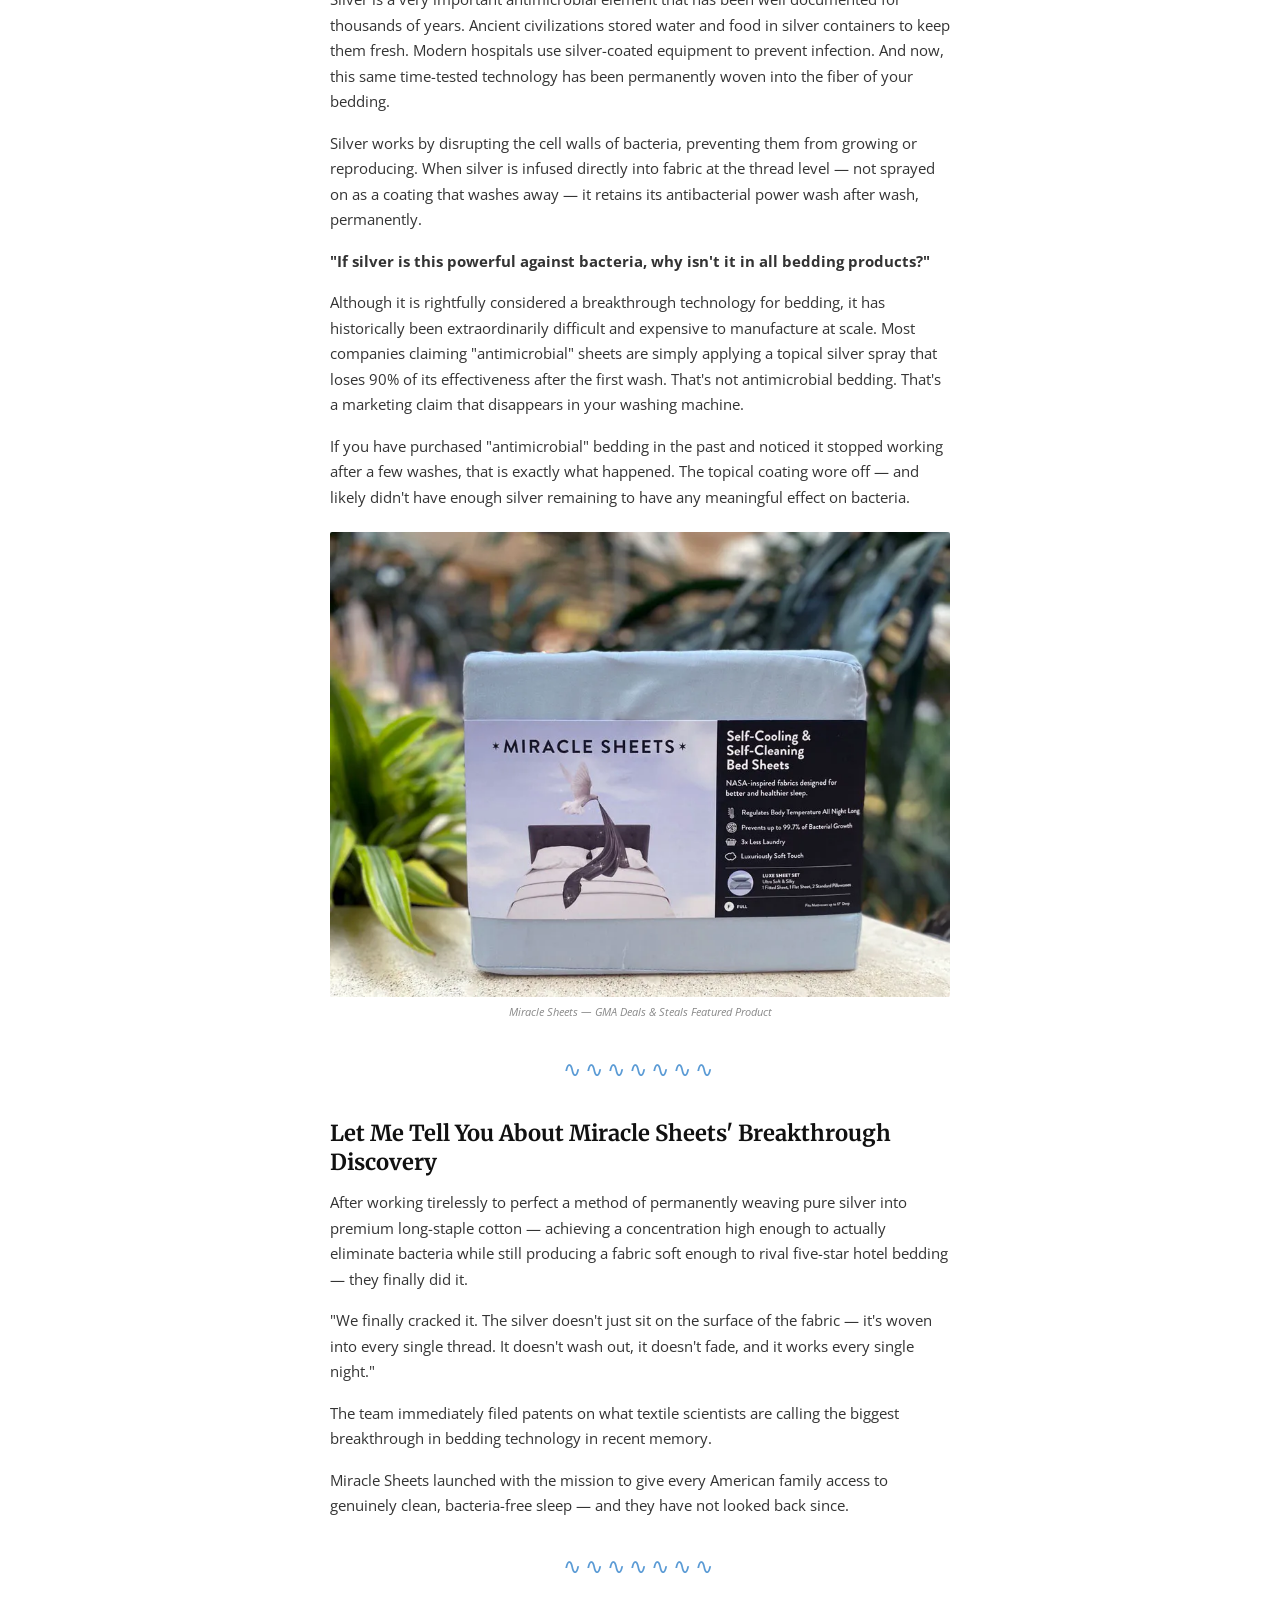
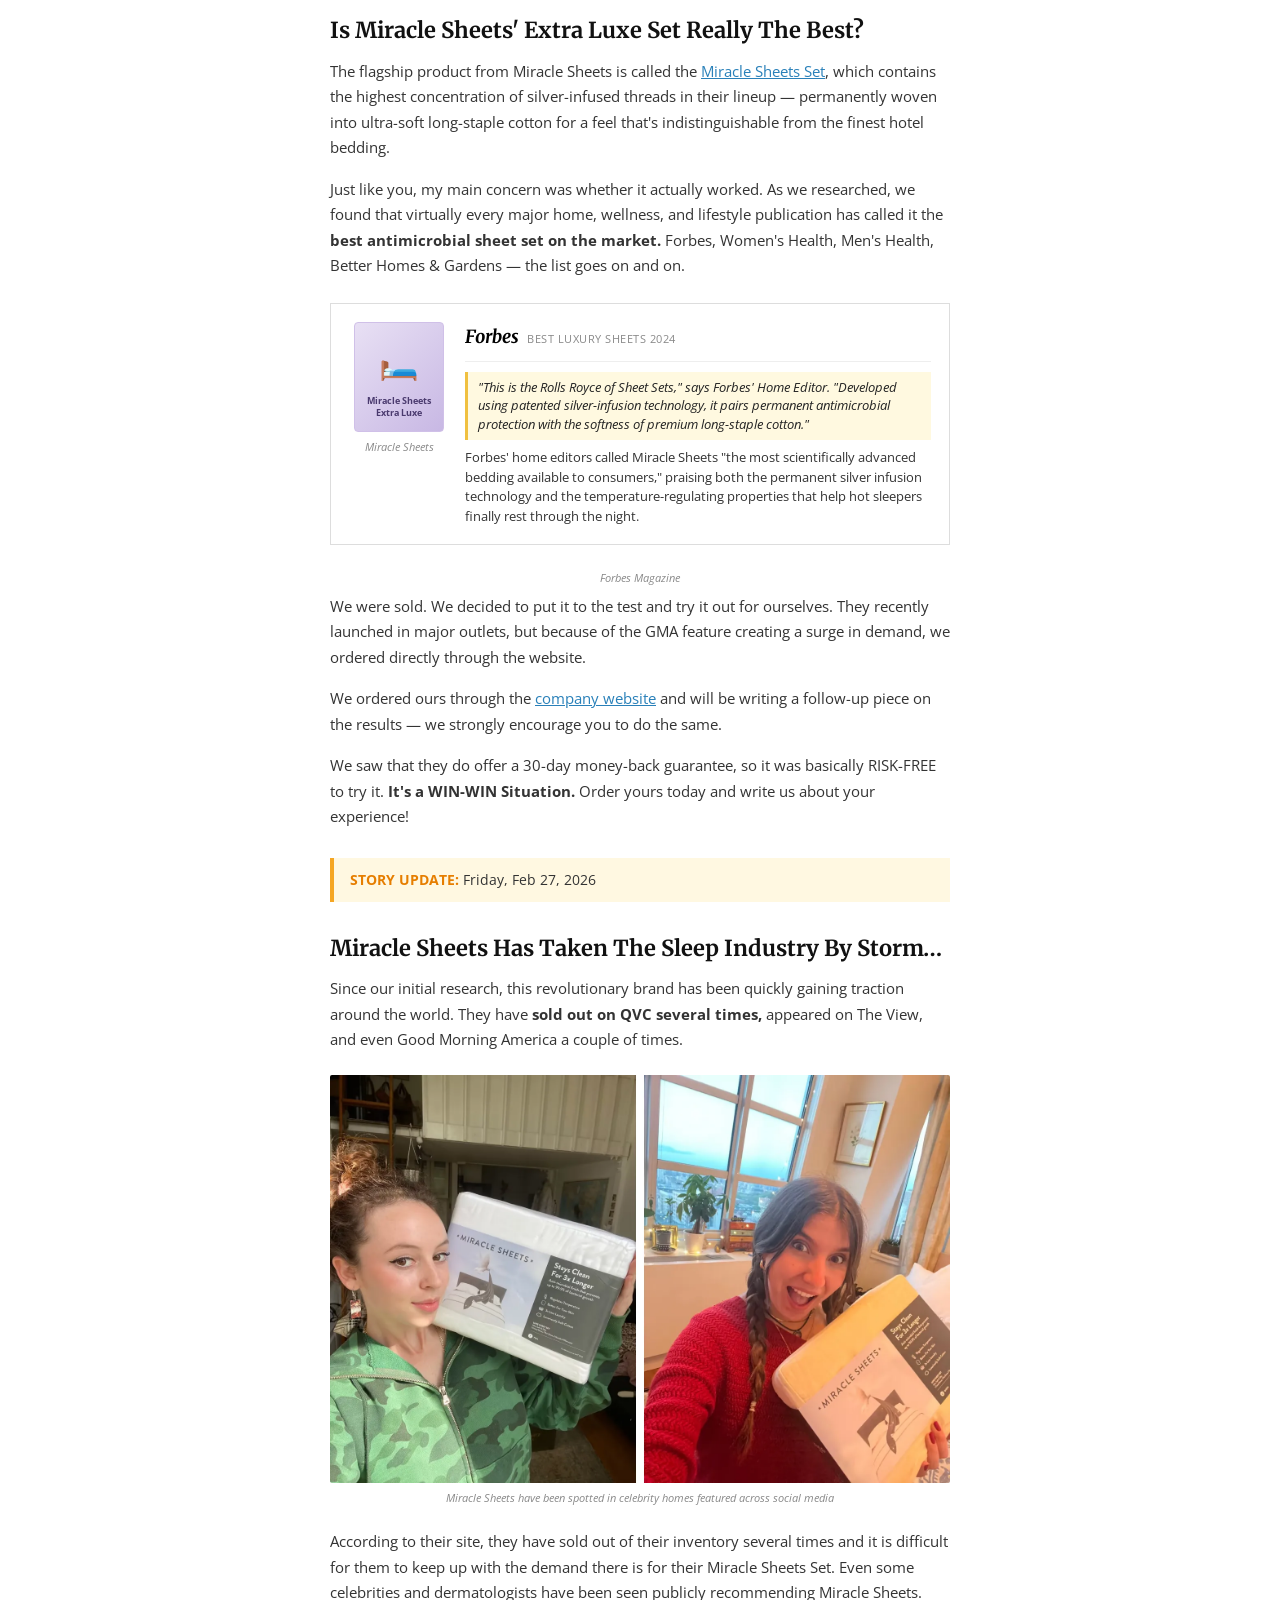
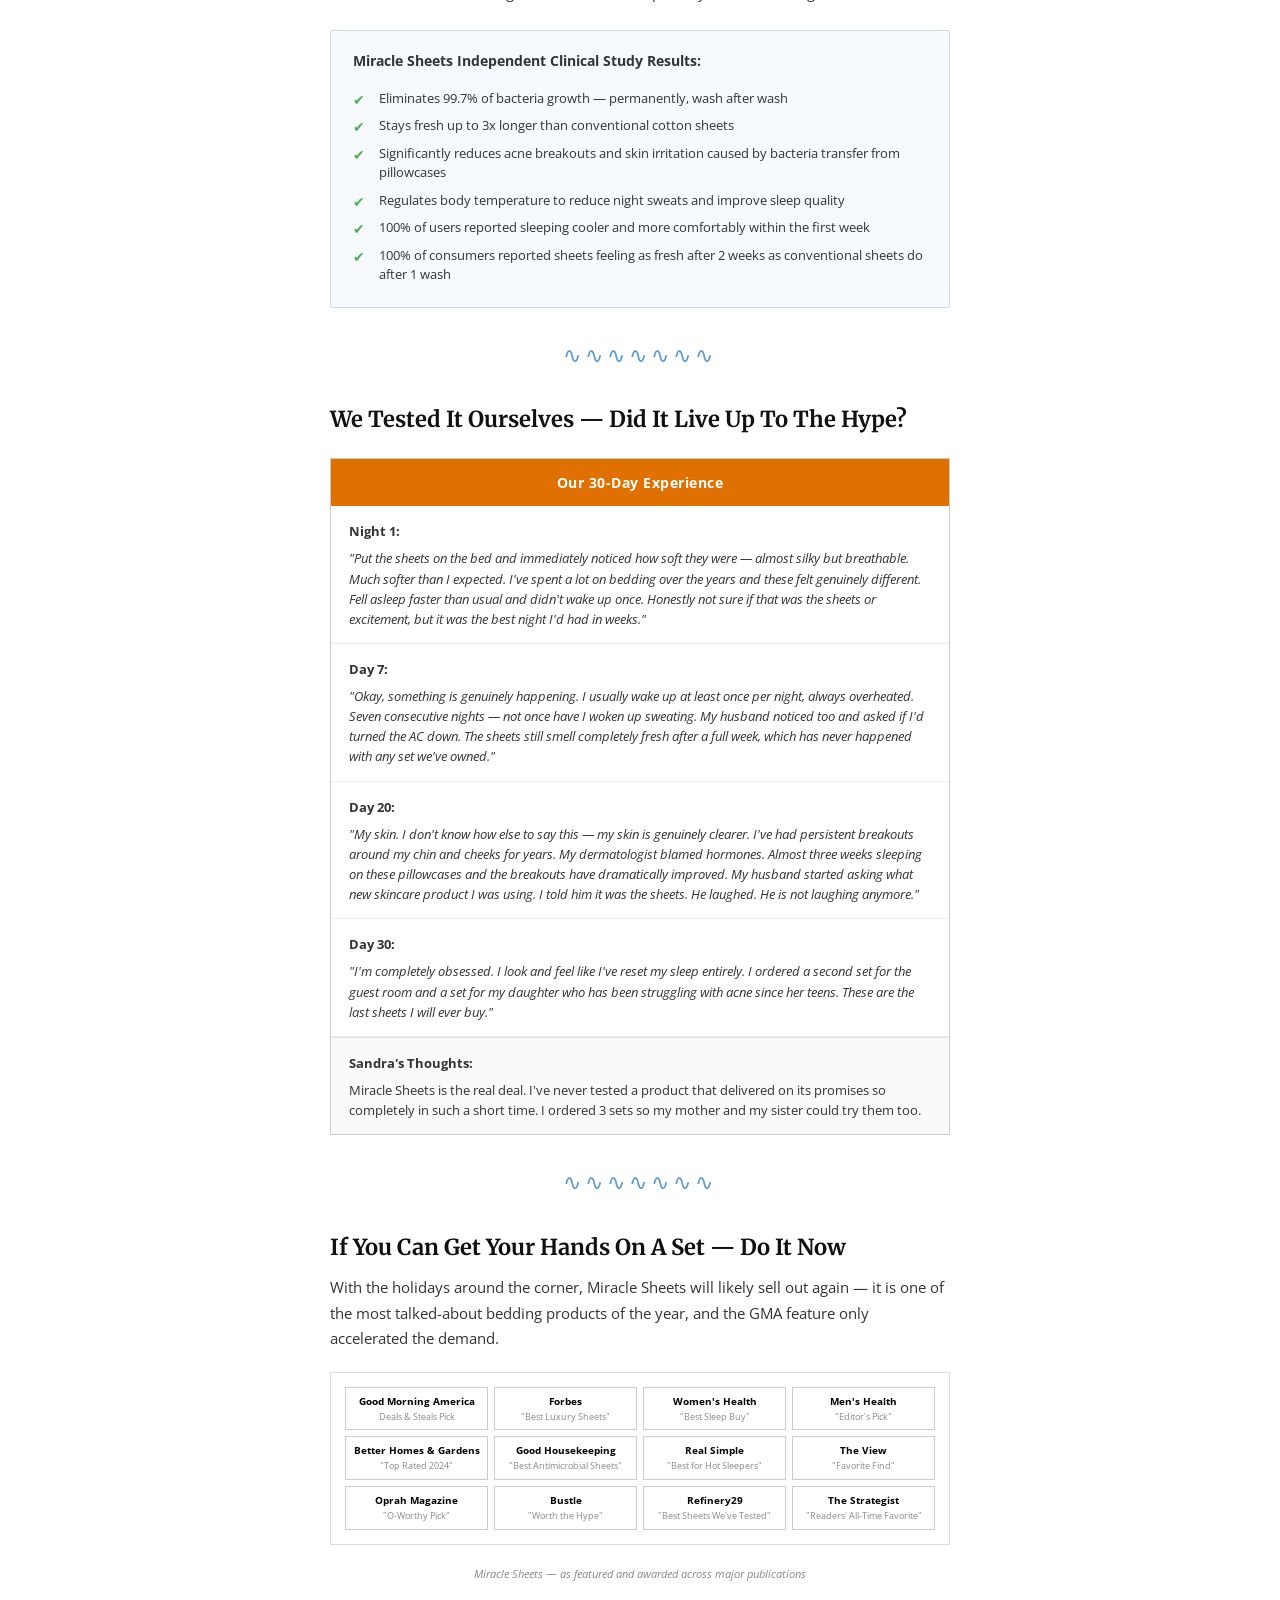
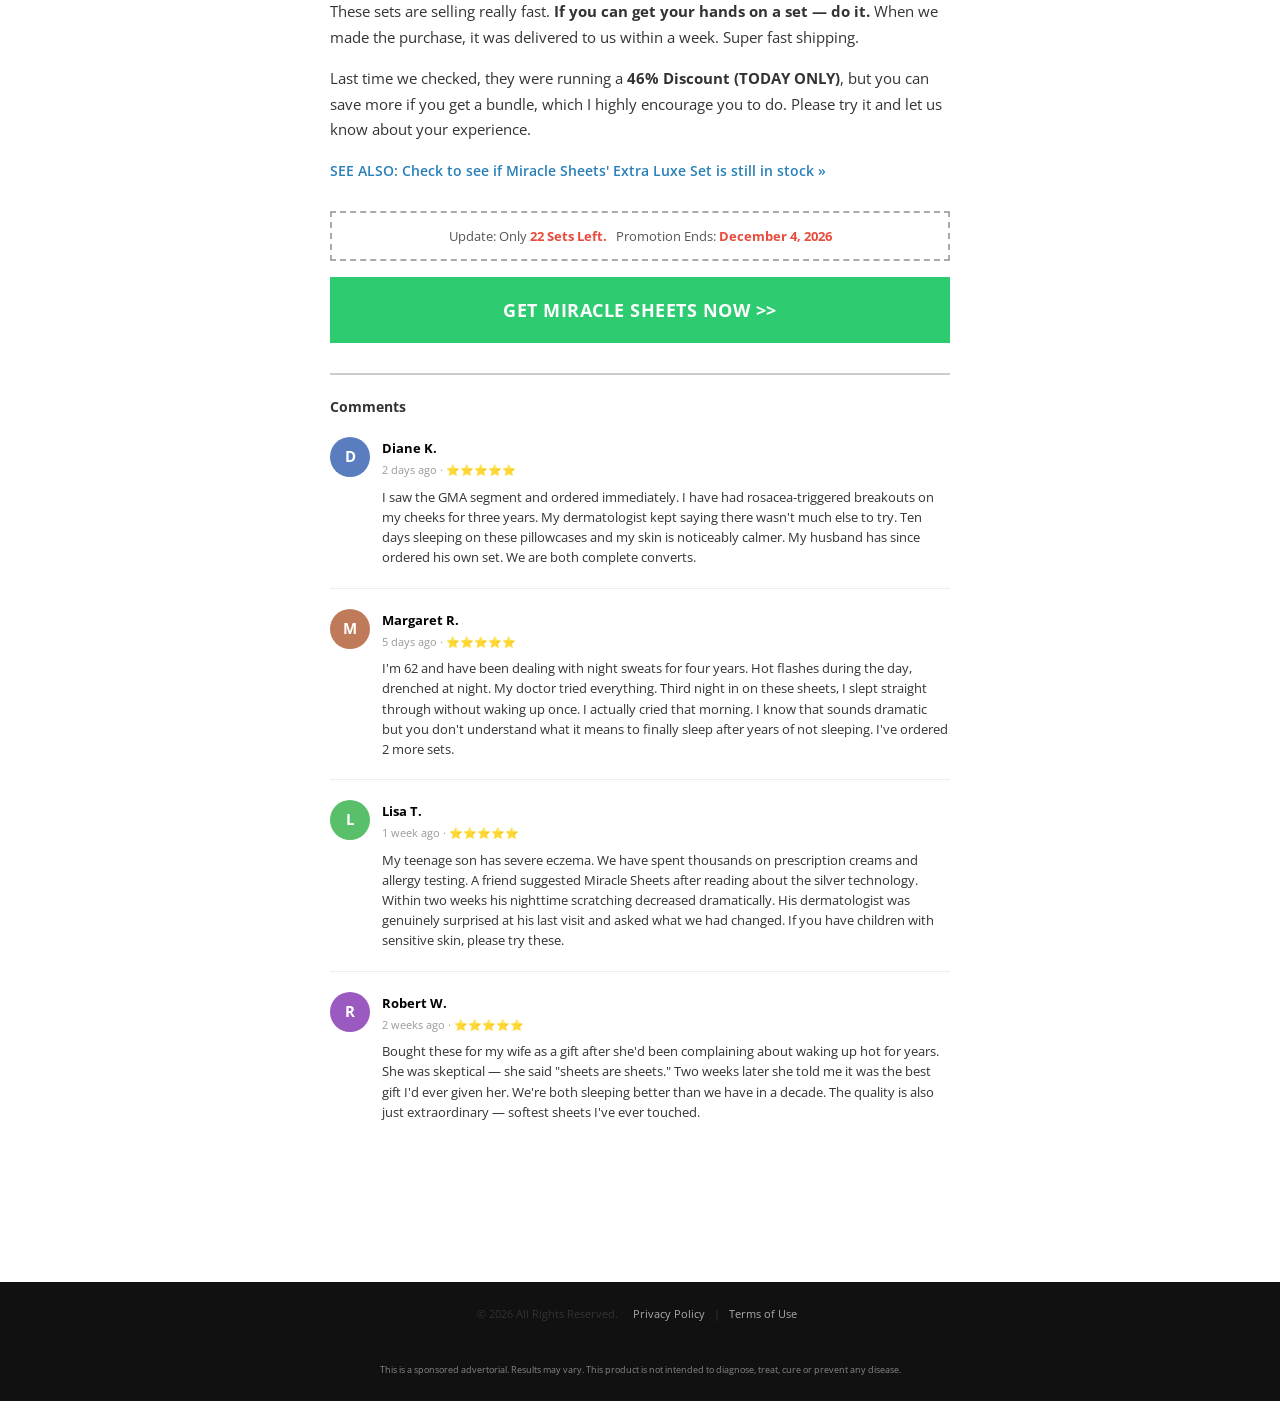
<file: rhonda-nobark-v1/index_miracle.html>
<!DOCTYPE html>
<html lang="en">

<head>


    <meta charset="UTF-8" />
    <meta name="viewport" content="width=device-width, initial-scale=1.0" />
    <title>GMA Features The Sheet Set Selling Out Across America</title>
    <link href="https://fonts.googleapis.com/css2?family=Merriweather:ital,wght@0,400;0,700;1,400&family=Open+Sans:wght@400;600;700&display=swap" rel="stylesheet" />
    <link rel="stylesheet" href="./images/style.css">
    
    
    
    <!-- Pinterest Tag -->
<script>
!function(e){if(!window.pintrk){window.pintrk = function () {
window.pintrk.queue.push(Array.prototype.slice.call(arguments))};var
  n=window.pintrk;n.queue=[],n.version="3.0";var
  t=document.createElement("script");t.async=!0,t.src=e;var
  r=document.getElementsByTagName("script")[0];
  r.parentNode.insertBefore(t,r)}}("https://s.pinimg.com/ct/core.js");
pintrk('load', '2612654090648', {em: '<user_email_address>'});
pintrk('page');
</script>
<noscript>
<img height="1" width="1" style="display:none;" alt=""
  src="https://ct.pinterest.com/v3/?event=init&tid=2612654090648&pd[em]=<hashed_email_address>&noscript=1" />
</noscript>
<!-- end Pinterest Tag -->

<!--Optional, send client hints to get accurate device data-->
<meta http-equiv="delegate-ch" content="sec-ch-ua http://go.rhondafinds.com; sec-ch-ua-mobile http://go.rhondafinds.com; sec-ch-ua-arch http://go.rhondafinds.com; sec-ch-ua-model http://go.rhondafinds.com; sec-ch-ua-platform http://go.rhondafinds.com; sec-ch-ua-platform-version http://go.rhondafinds.com; sec-ch-ua-bitness http://go.rhondafinds.com; sec-ch-ua-full-version-list http://go.rhondafinds.com; sec-ch-ua-full-version http://go.rhondafinds.com" />

<!-- MaxConv Tracking Script Base Code-->
<script>!function(w,d,o,n,c){w[o]=w[o]||function(){(w[o].q=w[o].q||[]).push(arguments)};var s=d.createElement(n),t=d.getElementsByTagName(n)[0];s.async=!0;s.defer=!0;s.src="//go.rhondafinds.com/t/ea02932d-b302-4a0c-9582-e8250c2afddf.js";t.parentNode.insertBefore(s,t);}(window,document,"maxconv","script");</script>
<noscript><link rel="stylesheet" href="//go.rhondafinds.com/t/t.css?mc_ns=1&mc_cmp=ea02932d-b302-4a0c-9582-e8250c2afddf&mc_tid=" /></noscript>
<!-- End MaxConv Tracking Script Base Code-->
    
    
    
    
    
</head>

<body>

    <!-- ── Top Bar / Logo ── -->
    <div class="top-bar">
        <div class="top-bar-inner">
            <a href="#" class="logo">✦ Rhonda's Blog</a>

        </div>

    </div>

    <!-- ── Main Content ── -->
    <div class="wrapper">

        <span class="advertorial-badge">Advertorial</span>

        <h1>Good Morning America Features The Sheet Set That's Changing How America Sleeps — And We Tested It For 30 Days</h1>

        <!-- Byline -->
        <div class="byline">
            <div class="byline-avatar">
                <img src="./images/author.jpg" alt="Author">

            </div>
            <span>Feb 21, 2026 · Special editorial by <strong>Rhonda Brooks</strong>, Senior Editor</span>

        </div>

        <!-- Hero GMA mock image -->
        <!--
    <img src="./images/gma.jpg" alt="" width="100%">-->

        <script src="https://fast.wistia.com/player.js" async></script>
        <script src="https://fast.wistia.com/embed/r2jgwhv488.js" async type="module"></script>
        <style>
            wistia-player[media-id='r2jgwhv488']:not(:defined) {
                background: center / contain no-repeat url('https://fast.wistia.com/embed/medias/r2jgwhv488/swatch');
                display: block;
                filter: blur(5px);
                padding-top: 56.46%;
            }
        </style> <wistia-player media-id="r2jgwhv488" seo="false" aspect="1.7712177121771218"></wistia-player>

        <div class="deals-banner">
            ⭐ DEALS &amp; STEALS — FEATURED PRODUCT OF THE WEEK

        </div>

        <p class="img-caption">Miracle Sheets featured on Good Morning America's Deals &amp; Steals segment</p>

        <!-- Pull quote -->
        <div class="pull-quote">
            "If you could put on sheets every night that killed 99.7% of bacteria, kept you cool all night, and made your skin look better — would you ever go back to regular bedding?"

        </div>

        <!-- Intro -->
        <p>Can you imagine waking up every single morning feeling genuinely rested — not groggy, not sweaty, not itchy — but actually refreshed?</p>

        <p>What about sleeping on sheets so naturally clean, so temperature-regulating, that you stopped waking up at 3am drenched in sweat?</p>

        <p><strong>If you have been washing your sheets week after week and still waking up overheated, breaking out on your face, and wondering why you never feel truly rested — you are not alone.</strong></p>

        <p>Research shows that after just one week of use, the average pillowcase contains over 3 million bacteria per square inch — more than a toilet seat. Most people wash their sheets every 1–2 weeks. That's 7–14 nights sleeping on a surface that's essentially a bacteria incubator pressed against your face.</p>

        <p>As we get older, the constant battle we all face is how to protect our sleep, our skin, and our wellbeing. To find that next breakthrough. The thing that actually works.</p>

        <p><strong>What if I told you there is a way to sleep on sheets that are essentially self-cleaning, stay fresh 3x longer, and have been shown to dramatically improve skin clarity — all in a matter of days?</strong></p>

        <p>Meet <a href="https://go.rhondafinds.com/click">Miracle Sheets</a>. The silver-infused bedding brand that just went viral after their Good Morning America feature — and is now selling out faster than they can restock inventory.</p>

        <div class="divider">∿∿∿∿∿∿∿

        </div>

        <h2>Silver — The 'Holy Grail Ingredient' For Bedding</h2>

        <p>Silver is a very important antimicrobial element that has been well documented for thousands of years. Ancient civilizations stored water and food in silver containers to keep them fresh. Modern hospitals use silver-coated equipment to prevent infection. And now, this same time-tested technology has been permanently woven into the fiber of your bedding.</p>

        <p>Silver works by disrupting the cell walls of bacteria, preventing them from growing or reproducing. When silver is infused directly into fabric at the thread level — not sprayed on as a coating that washes away — it retains its antibacterial power wash after wash, permanently.</p>

        <p><strong>"If silver is this powerful against bacteria, why isn't it in all bedding products?"</strong></p>

        <p>Although it is rightfully considered a breakthrough technology for bedding, it has historically been extraordinarily difficult and expensive to manufacture at scale. Most companies claiming "antimicrobial" sheets are simply applying a topical silver spray that loses 90% of its effectiveness after the first wash. That's not antimicrobial bedding. That's a marketing claim that disappears in your washing machine.</p>

        <p>If you have purchased "antimicrobial" bedding in the past and noticed it stopped working after a few washes, that is exactly what happened. The topical coating wore off — and likely didn't have enough silver remaining to have any meaningful effect on bacteria.</p>

        <!-- Product photo placeholder -->
        <div class="inline-img-wrap">
            <img src="./images/bottom.webp" alt="" width="100%">
            <p class="img-caption">Miracle Sheets — GMA Deals &amp; Steals Featured Product</p>

        </div>

        <div class="divider">∿∿∿∿∿∿∿

        </div>

        <h2>Let Me Tell You About Miracle Sheets' Breakthrough Discovery</h2>

        <p>After working tirelessly to perfect a method of permanently weaving pure silver into premium long-staple cotton — achieving a concentration high enough to actually eliminate bacteria while still producing a fabric soft enough to rival five-star hotel bedding — they finally did it.</p>

        <p>"We finally cracked it. The silver doesn't just sit on the surface of the fabric — it's woven into every single thread. It doesn't wash out, it doesn't fade, and it works every single night."</p>

        <p>The team immediately filed patents on what textile scientists are calling the biggest breakthrough in bedding technology in recent memory.</p>

        <p>Miracle Sheets launched with the mission to give every American family access to genuinely clean, bacteria-free sleep — and they have not looked back since.</p>

        <div class="divider">∿∿∿∿∿∿∿

        </div>

        <h2>Is Miracle Sheets' Extra Luxe Set Really The Best?</h2>

        <p>The flagship product from Miracle Sheets is called the <a href="https://go.rhondafinds.com/click">Miracle Sheets Set</a>, which contains the highest concentration of silver-infused threads in their lineup — permanently woven into ultra-soft long-staple cotton for a feel that's indistinguishable from the finest hotel bedding.</p>

        <p>Just like you, my main concern was whether it actually worked. As we researched, we found that virtually every major home, wellness, and lifestyle publication has called it the <strong>best antimicrobial sheet set on the market.</strong> Forbes, Women's Health, Men's Health, Better Homes &amp; Gardens — the list goes on and on.</p>

        <!-- Press box -->
        <div class="press-box">
            <div class="press-box-product">
                <div class="product-img-mock">
                    <div class="product-emoji">🛏️

                    </div>
                    <div class="product-name-label">Miracle Sheets Extra Luxe

                    </div>

                </div>
                <div class="press-caption-small">Miracle Sheets

                </div>

            </div>
            <div class="press-box-text">
                <div class="press-source">
                    <span class="press-source-name">Forbes</span>
                    <span class="press-badge-label">Best Luxury Sheets 2024</span>

                </div>
                <div class="press-highlight-quote">"This is the Rolls Royce of Sheet Sets," says Forbes' Home Editor. "Developed using patented silver-infusion technology, it pairs permanent antimicrobial protection with the softness of premium long-staple cotton."

                </div>
                <p class="press-desc">Forbes' home editors called Miracle Sheets "the most scientifically advanced bedding available to consumers," praising both the permanent silver infusion technology and the temperature-regulating properties that help hot sleepers finally rest through the night.</p>

            </div>

        </div>
        <p class="img-caption">Forbes Magazine</p>

        <p>We were sold. We decided to put it to the test and try it out for ourselves. They recently launched in major outlets, but because of the GMA feature creating a surge in demand, we ordered directly through the website.</p>

        <p>We ordered ours through the <a href="https://go.rhondafinds.com/click">company website</a> and will be writing a follow-up piece on the results — we strongly encourage you to do the same.</p>

        <p>We saw that they do offer a 30-day money-back guarantee, so it was basically RISK-FREE to try it. <strong>It's a WIN-WIN Situation.</strong> Order yours today and write us about your experience!</p>

        <!-- Story update -->
        <div class="story-update">
            <strong>STORY UPDATE:</strong> Friday, Feb 27, 2026

        </div>

        <h2>Miracle Sheets Has Taken The Sleep Industry By Storm…</h2>

        <p>Since our initial research, this revolutionary brand has been quickly gaining traction around the world. They have <strong>sold out on QVC several times,</strong> appeared on The View, and even Good Morning America a couple of times.</p>

        <!-- Celebrity image placeholder -->
        <div class="inline-img-wrap">
            <img src="./images/t1.webp" alt="" width="100%">
            <p class="img-caption">Miracle Sheets have been spotted in celebrity homes featured across social media</p>

        </div>

        <p>According to their site, they have sold out of their inventory several times and it is difficult for them to keep up with the demand there is for their Miracle Sheets Set. Even some celebrities and dermatologists have been seen publicly recommending Miracle Sheets.</p>

        <!-- Clinical study box -->
        <div class="study-box">
            <h4>Miracle Sheets Independent Clinical Study Results:</h4>
            <ul>
                <li>Eliminates 99.7% of bacteria growth — permanently, wash after wash</li>
                <li>Stays fresh up to 3x longer than conventional cotton sheets</li>
                <li>Significantly reduces acne breakouts and skin irritation caused by bacteria transfer from pillowcases</li>
                <li>Regulates body temperature to reduce night sweats and improve sleep quality</li>
                <li>100% of users reported sleeping cooler and more comfortably within the first week</li>
                <li>100% of consumers reported sheets feeling as fresh after 2 weeks as conventional sheets do after 1 wash</li>
            </ul>

        </div>

        <div class="divider">∿∿∿∿∿∿∿

        </div>

        <h2>We Tested It Ourselves — Did It Live Up To The Hype?</h2>

        <div class="journal-wrap">
            <div class="journal-header">Our 30-Day Experience

            </div>

            <div class="journal-day">
                <strong>Night 1:</strong>
                <p>"Put the sheets on the bed and immediately noticed how soft they were — almost silky but breathable. Much softer than I expected. I've spent a lot on bedding over the years and these felt genuinely different. Fell asleep faster than usual and didn't wake up once. Honestly not sure if that was the sheets or excitement, but it was the best night I'd had in weeks."</p>

            </div>

            <div class="journal-day">
                <strong>Day 7:</strong>
                <p>"Okay, something is genuinely happening. I usually wake up at least once per night, always overheated. Seven consecutive nights — not once have I woken up sweating. My husband noticed too and asked if I'd turned the AC down. The sheets still smell completely fresh after a full week, which has never happened with any set we've owned."</p>

            </div>

            <div class="journal-day">
                <strong>Day 20:</strong>
                <p>"My skin. I don't know how else to say this — my skin is genuinely clearer. I've had persistent breakouts around my chin and cheeks for years. My dermatologist blamed hormones. Almost three weeks sleeping on these pillowcases and the breakouts have dramatically improved. My husband started asking what new skincare product I was using. I told him it was the sheets. He laughed. He is not laughing anymore."</p>

            </div>

            <div class="journal-day">
                <strong>Day 30:</strong>
                <p>"I'm completely obsessed. I look and feel like I've reset my sleep entirely. I ordered a second set for the guest room and a set for my daughter who has been struggling with acne since her teens. These are the last sheets I will ever buy."</p>

            </div>

            <div class="journal-thoughts">
                <strong>Sandra's Thoughts:</strong>
                <p>Miracle Sheets is the real deal. I've never tested a product that delivered on its promises so completely in such a short time. I ordered 3 sets so my mother and my sister could try them too.</p>

            </div>

        </div>

        <div class="divider">∿∿∿∿∿∿∿

        </div>

        <h2>If You Can Get Your Hands On A Set — Do It Now</h2>

        <p>With the holidays around the corner, Miracle Sheets will likely sell out again — it is one of the most talked-about bedding products of the year, and the GMA feature only accelerated the demand.</p>

        <!-- Award press grid -->
        <div class="award-grid">
            <div class="award-grid-inner">
                <div class="press-cell"><span class="press-cell-name">Good Morning America</span><span class="press-cell-award">Deals &amp; Steals Pick</span>

                </div>
                <div class="press-cell"><span class="press-cell-name">Forbes</span><span class="press-cell-award">"Best Luxury Sheets"</span>

                </div>
                <div class="press-cell"><span class="press-cell-name">Women's Health</span><span class="press-cell-award">"Best Sleep Buy"</span>

                </div>
                <div class="press-cell"><span class="press-cell-name">Men's Health</span><span class="press-cell-award">"Editor's Pick"</span>

                </div>
                <div class="press-cell"><span class="press-cell-name">Better Homes &amp; Gardens</span><span class="press-cell-award">"Top Rated 2024"</span>

                </div>
                <div class="press-cell"><span class="press-cell-name">Good Housekeeping</span><span class="press-cell-award">"Best Antimicrobial Sheets"</span>

                </div>
                <div class="press-cell"><span class="press-cell-name">Real Simple</span><span class="press-cell-award">"Best for Hot Sleepers"</span>

                </div>
                <div class="press-cell"><span class="press-cell-name">The View</span><span class="press-cell-award">"Favorite Find"</span>

                </div>
                <div class="press-cell"><span class="press-cell-name">Oprah Magazine</span><span class="press-cell-award">"O-Worthy Pick"</span>

                </div>
                <div class="press-cell"><span class="press-cell-name">Bustle</span><span class="press-cell-award">"Worth the Hype"</span>

                </div>
                <div class="press-cell"><span class="press-cell-name">Refinery29</span><span class="press-cell-award">"Best Sheets We've Tested"</span>

                </div>
                <div class="press-cell"><span class="press-cell-name">The Strategist</span><span class="press-cell-award">"Readers' All-Time Favorite"</span>

                </div>

            </div>

        </div>
        <p class="img-caption" style="margin-bottom:16px;">Miracle Sheets — as featured and awarded across major publications</p>

        <p>These sets are selling really fast. <strong>If you can get your hands on a set — do it.</strong> When we made the purchase, it was delivered to us within a week. Super fast shipping.</p>

        <p>Last time we checked, they were running a <strong>46% Discount (TODAY ONLY)</strong>, but you can save more if you get a bundle, which I highly encourage you to do. Please try it and let us know about your experience.</p>

        <a href="https://go.rhondafinds.com/click" class="see-also">SEE ALSO: Check to see if Miracle Sheets' Extra Luxe Set is still in stock »</a>

        <!-- Urgency bar -->
        <div class="urgency-bar">
            Update: Only <span class="promo-end">22 Sets Left.</span> &nbsp; Promotion Ends: <span class="promo-end">
                <script>
                    document.write(
                        new Date().toLocaleString("en-us", {
                            month: "long",
                            year: "numeric",
                            day: "numeric",
                        })
                    );
                </script>
            </span>

        </div>

        <!-- CTA Button -->
        <a href="https://go.rhondafinds.com/click" class="cta-btn">GET MIRACLE SHEETS NOW &gt;&gt;</a>

        <!-- Comments -->
        <div class="comments-section">
            <h4>Comments</h4>

            <div class="comment-item">
                <div class="comment-avatar" style="background:#5a7dbf;">D

                </div>
                <div class="comment-body">
                    <div class="comment-name">Diane K.

                    </div>
                    <div class="comment-date">2 days ago · ⭐⭐⭐⭐⭐

                    </div>
                    <p class="comment-text">I saw the GMA segment and ordered immediately. I have had rosacea-triggered breakouts on my cheeks for three years. My dermatologist kept saying there wasn't much else to try. Ten days sleeping on these pillowcases and my skin is noticeably calmer. My husband has since ordered his own set. We are both complete converts.</p>

                </div>

            </div>

            <div class="comment-item">
                <div class="comment-avatar" style="background:#bf7a5a;">M

                </div>
                <div class="comment-body">
                    <div class="comment-name">Margaret R.

                    </div>
                    <div class="comment-date">5 days ago · ⭐⭐⭐⭐⭐

                    </div>
                    <p class="comment-text">I'm 62 and have been dealing with night sweats for four years. Hot flashes during the day, drenched at night. My doctor tried everything. Third night in on these sheets, I slept straight through without waking up once. I actually cried that morning. I know that sounds dramatic but you don't understand what it means to finally sleep after years of not sleeping. I've ordered 2 more sets.</p>

                </div>

            </div>

            <div class="comment-item">
                <div class="comment-avatar" style="background:#5abf6a;">L

                </div>
                <div class="comment-body">
                    <div class="comment-name">Lisa T.

                    </div>
                    <div class="comment-date">1 week ago · ⭐⭐⭐⭐⭐

                    </div>
                    <p class="comment-text">My teenage son has severe eczema. We have spent thousands on prescription creams and allergy testing. A friend suggested Miracle Sheets after reading about the silver technology. Within two weeks his nighttime scratching decreased dramatically. His dermatologist was genuinely surprised at his last visit and asked what we had changed. If you have children with sensitive skin, please try these.</p>

                </div>

            </div>

            <div class="comment-item">
                <div class="comment-avatar" style="background:#9b5abf;">R

                </div>
                <div class="comment-body">
                    <div class="comment-name">Robert W.

                    </div>
                    <div class="comment-date">2 weeks ago · ⭐⭐⭐⭐⭐

                    </div>
                    <p class="comment-text">Bought these for my wife as a gift after she'd been complaining about waking up hot for years. She was skeptical — she said "sheets are sheets." Two weeks later she told me it was the best gift I'd ever given her. We're both sleeping better than we have in a decade. The quality is also just extraordinary — softest sheets I've ever touched.</p>

                </div>

            </div>

        </div>

    </div><!-- /.wrapper -->

    <!-- ── Footer ── -->
    <footer>
        <p>© 2026 All Rights Reserved. &nbsp;
            <a href="https://www.miraclebrand.co/pages/privacy-policy" target="_blank">Privacy Policy</a> |
            <a href="https://www.miraclebrand.co/pages/terms-and-conditions" target="_blank">Terms of Use</a>
        </p>
        <br>
        <small>This is a sponsored advertorial. Results may vary. This product is not intended to diagnose, treat, cure or prevent any disease.</small>
    </footer>

    <!-- =============================================
         FLOATING CTA BAR — SCROLL-TRIGGERED (30%)
         ============================================= -->
    <style>
        .floating-bar {
            position: fixed;
            bottom: 0;
            left: 0;
            right: 0;
            background-color: rgba(30, 30, 45, 0.82);
            backdrop-filter: blur(6px);
            -webkit-backdrop-filter: blur(6px);
            z-index: 9999;
            padding: 14px 20px;
            box-shadow: 0 -4px 24px rgba(0, 0, 0, 0.4);
            opacity: 0;
            transform: translateY(100%);
            transition: opacity 0.4s ease, transform 0.4s ease;
            pointer-events: none;
            box-sizing: border-box;
        }

        .floating-bar.visible {
            opacity: 1;
            transform: translateY(0);
            pointer-events: all;
        }

        .floating-bar-inner {
            max-width: 1100px;
            margin: 0 auto;
            display: grid;
            grid-template-columns: 1fr 1fr;
            align-items: center;
            gap: 20px;
        }

        .floating-bar-left {
            color: #ccc;
            font-family: 'Open Sans', sans-serif;
            font-size: 15px;
            line-height: 1.45;
            text-align: center;
        }

        .floating-bar-left strong {
            color: #fff;
            font-size: 16px;
            display: block;
            margin-bottom: 2px;
        }

        .floating-bar-right {
            display: flex;
            flex-direction: column;
            align-items: center;
            gap: 7px;
        }

        .floating-bar-btn {
            display: block;
            width: 100%;
            text-align: center;
            background: #3b82c4;
            color: #fff !important;
            font-family: 'Open Sans', sans-serif;
            font-weight: 700;
            font-size: 16px;
            padding: 13px 20px;
            border-radius: 5px;
            text-decoration: none !important;
            letter-spacing: 0.3px;
            transition: background 0.2s;
            white-space: nowrap;
            box-shadow: 0 2px 10px rgba(59, 130, 196, 0.5);
            box-sizing: border-box;
        }

        .floating-bar-btn:hover {
            background: #2d6fa8 !important;
            color: #fff !important;
        }

        .floating-bar-sale {
            display: flex;
            align-items: center;
            justify-content: center;
            width: 100%;
            background: rgba(74, 35, 90, 0.95);
            border-radius: 5px;
            padding: 5px 12px;
            gap: 8px;
            font-family: 'Open Sans', sans-serif;
            font-size: 13px;
            color: #fff;
            box-sizing: border-box;
        }

        .floating-bar-sale-label {
            background: #7d3c98;
            padding: 2px 9px;
            border-radius: 3px;
            font-weight: 700;
            font-size: 12px;
            white-space: nowrap;
        }

        .floating-bar-timer {
            font-weight: 600;
            letter-spacing: 1.5px;
            white-space: nowrap;
        }

        @media (max-width: 600px) {
            .floating-bar {
                padding: 10px 12px;
            }

            .floating-bar-inner {
                grid-template-columns: 1fr 1fr;
                gap: 10px;
            }

            .floating-bar-left strong {
                font-size: 13px;
            }

            .floating-bar-left {
                font-size: 12px;
            }

            .floating-bar-btn {
                font-size: 13px;
                padding: 10px 8px;
            }

            .floating-bar-sale {
                font-size: 10px;
                padding: 4px 6px;
                gap: 5px;
            }

            .floating-bar-sale-label {
                font-size: 10px;
                padding: 2px 6px;
            }
        }
    </style>

    <div class="floating-bar" id="floatingBar">
        <div class="floating-bar-inner">
            <div class="floating-bar-left">
                <strong>Supplies are limited!</strong>
                Get up to 46% OFF Today!

            </div>
            <div class="floating-bar-right">
                <a href="https://go.rhondafinds.com/click" class="floating-bar-btn">Check Availability</a>
                <div class="floating-bar-sale">
                    <span class="floating-bar-sale-label">New Year Sale</span>
                    <span class="floating-bar-timer">ends in: <span id="floatTimer">00:00:00</span></span>

                </div>

            </div>

        </div>

    </div>

    <script>
        // ── Countdown timer (resets at midnight) ──
        (function () {
            var end = new Date(Date.now() + 2 * 60 * 60 * 1000);
            function fmt(n) { return ('0' + n).slice(-2); }
            function tick() {
                var now = new Date();
                var diff = Math.max(0, end - now);
                var h = Math.floor(diff / 3600000);
                var m = Math.floor((diff % 3600000) / 60000);
                var s = Math.floor((diff % 60000) / 1000);
                var el = document.getElementById('floatTimer');
                if (el) el.textContent = fmt(h) + ':' + fmt(m) + ':' + fmt(s);
            }
            tick();
            setInterval(tick, 1000);
        })();

        // ── Scroll trigger: show after 30% scroll ──
        (function () {
            var bar = document.getElementById('floatingBar');
            function checkScroll() {
                var scrolled = window.scrollY || window.pageYOffset;
                var docHeight = document.documentElement.scrollHeight - window.innerHeight;
                if (docHeight > 0 && (scrolled / docHeight) >= 0.30) {
                    bar.classList.add('visible');
                } else {
                    bar.classList.remove('visible');
                }
            }
            window.addEventListener('scroll', checkScroll, { passive: true });
            checkScroll();
        })();
    </script>

</body>

</html>
</file>
<file: miracle-v2/images/style.css>
*, *::before, *::after { box-sizing: border-box; margin: 0; padding: 0; }

    body {
      font-family: 'Open Sans', sans-serif;
      font-size: 15px;
      line-height: 1.7;
      color: #333;
      background: #fff;
    }

    /* ── Top bar ── */
    .top-bar {
      border-top: 4px solid #333;
      border-bottom: 1px solid #ddd;
      padding: 10px 20px;
    }
    .top-bar-inner {
      max-width: 660px;
      margin: 0 auto;
      padding: 0 20px;
      text-align: left;
    }
    .top-bar .logo {
      font-family: 'Merriweather', serif;
      font-size: 20px;
      font-weight: 700;
      letter-spacing: 1px;
      color: #222;
      text-decoration: none;
    }

    /* ── Wrapper ── */
    .wrapper {
      max-width: 660px;
      margin: 0 auto;
      padding: 30px 20px 60px;
    }

    /* ── Advertorial badge ── */
    .advertorial-badge {
      display: inline-block;
      border: 1px solid #aaa;
      font-size: 10px;
      letter-spacing: 1.5px;
      text-transform: uppercase;
      color: #777;
      padding: 2px 6px;
      margin-bottom: 16px;
    }

    /* ── Headline ── */
    h1 {
      font-family: 'Merriweather', serif;
      font-size: 28px;
      font-weight: 700;
      line-height: 1.35;
      color: #111;
      margin-bottom: 14px;
    }

    /* ── Byline ── */
    .byline {
      display: flex;
      align-items: center;
      gap: 10px;
      font-size: 12px;
      color: #777;
      margin-bottom: 24px;
      padding-bottom: 14px;
      border-bottom: 1px solid #eee;
    }
    .byline-avatar {
      width: 34px;
      height: 34px;
      border-radius: 50%;
      background: linear-gradient(135deg, #b8860b, #daa520);
      flex-shrink: 0;
      display: flex;
      align-items: center;
      justify-content: center;
      font-size: 15px;
      font-weight: 700;
      color: #fff;
    }

    /* ── Pull quote box ── */
    .pull-quote {
      background: #4a4a4a;
      color: #fff;
      font-family: 'Merriweather', serif;
      font-size: 16px;
      font-style: italic;
      padding: 18px 22px;
      margin: 0 0 28px;
      line-height: 1.5;
      text-align: center;
    }

    /* ── Body copy ── */
    p {
      margin-bottom: 16px;
      color: #333;
    }
    p strong { font-weight: 700; }
    a { color: #2980b9; text-decoration: underline; }
    a:hover { color: #1a5c85; }

    /* ── Section heading ── */
    h2 {
      font-family: 'Merriweather', serif;
      font-size: 22px;
      font-weight: 700;
      color: #111;
      margin: 32px 0 14px;
      line-height: 1.3;
    }

    /* ── Wavy divider ── */
    .divider {
      text-align: center;
      color: #5b9bd5;
      font-size: 22px;
      letter-spacing: 4px;
      margin: 28px 0;
      user-select: none;
    }

    /* ── Inline image / placeholder ── */
    .inline-img-wrap {
      text-align: center;
      margin: 22px 0;
    }
    .inline-img-wrap img {
      width: 100%;
      max-width: 100%;
      border-radius: 2px;
      display: block;
      margin: 0 auto 6px;
    }
    .img-caption {
      font-size: 11px;
      color: #888;
      text-align: center;
      font-style: italic;
      margin-bottom: 6px;
    }
    .img-placeholder {
      width: 100%;
      height: 280px;
      background: #e8e8e8;
      border-radius: 2px;
      display: flex;
      align-items: center;
      justify-content: center;
      color: #aaa;
      font-size: 13px;
    }

    /* ── Hero GMA mock ── */
    .hero-mock {
      width: 100%;
      aspect-ratio: 640 / 340;
      background: linear-gradient(160deg, #0a1628 0%, #1c3a6e 60%, #0a1628 100%);
      display: flex;
      flex-direction: column;
      align-items: center;
      justify-content: center;
      gap: 16px;
      position: relative;
      padding: 20px;
      margin-bottom: 6px;
    }
    .gma-logo-text {
      font-family: 'Merriweather', serif;
      font-size: 60px;
      font-weight: 700;
      color: #f5c518;
      line-height: 1;
      text-shadow: 0 2px 12px rgba(0,0,0,0.6);
      letter-spacing: -2px;
    }
    .gma-sub {
      font-size: 11px;
      letter-spacing: 3px;
      color: rgba(255,255,255,0.65);
      text-transform: uppercase;
      margin-top: -10px;
    }
    .gma-feature-bar {
      background: rgba(255,255,255,0.1);
      border: 1px solid rgba(255,255,255,0.2);
      border-radius: 4px;
      padding: 12px 20px;
      display: flex;
      align-items: center;
      gap: 14px;
    }
    .gma-sheet-icon { font-size: 36px; }
    .gma-brand-name {
      font-family: 'Merriweather', serif;
      font-size: 18px;
      color: #fff;
      font-weight: 700;
    }
    .gma-brand-sub {
      font-size: 11px;
      color: rgba(255,255,255,0.6);
      text-transform: uppercase;
      letter-spacing: 1px;
      margin-top: 3px;
    }
    .gma-ticker {
      position: absolute;
      bottom: 0; left: 0; right: 0;
      background: #e8001e;
      color: #fff;
      font-size: 11px;
      font-weight: 700;
      letter-spacing: 1.5px;
      text-transform: uppercase;
      padding: 7px 14px;
      text-align: center;
    }

    /* ── Press box (Forbes style) ── */
    .press-box {
      border: 1px solid #ddd;
      padding: 18px;
      margin: 24px 0;
      display: flex;
      gap: 16px;
      align-items: flex-start;
    }
    .press-box-product {
      flex: 0 0 100px;
      display: flex;
      flex-direction: column;
      align-items: center;
      gap: 6px;
    }
    .product-img-mock {
      width: 90px;
      height: 110px;
      background: linear-gradient(135deg, #e8e0f4, #c8b8e4);
      border-radius: 4px;
      border: 1px solid #d0c0e8;
      display: flex;
      flex-direction: column;
      align-items: center;
      justify-content: center;
      gap: 6px;
    }
    .product-emoji { font-size: 32px; }
    .product-name-label {
      font-size: 9px;
      font-weight: 700;
      color: #4a3a6e;
      text-align: center;
      padding: 0 6px;
      line-height: 1.3;
    }
    .press-caption-small {
      font-size: 11px;
      color: #888;
      text-align: center;
      font-style: italic;
    }
    .press-box-text { flex: 1; }
    .press-source {
      display: flex;
      align-items: baseline;
      gap: 8px;
      margin-bottom: 10px;
      border-bottom: 1px solid #eee;
      padding-bottom: 8px;
    }
    .press-source-name {
      font-family: 'Merriweather', serif;
      font-size: 18px;
      font-weight: 700;
      font-style: italic;
      color: #000;
    }
    .press-badge-label {
      font-size: 11px;
      color: #888;
      text-transform: uppercase;
      letter-spacing: 0.5px;
    }
    .press-highlight-quote {
      background: #fff9e0;
      border-left: 3px solid #f0c040;
      padding: 6px 10px;
      font-size: 13px;
      font-style: italic;
      color: #222;
      margin-bottom: 8px;
      line-height: 1.45;
    }
    .press-desc {
      font-size: 13px;
      color: #333;
      line-height: 1.5;
      margin: 0;
    }

    /* ── Story update banner ── */
    .story-update {
      background: #fff8e1;
      border-left: 4px solid #f5a623;
      padding: 10px 16px;
      margin: 28px 0 20px;
      font-size: 14px;
    }
    .story-update strong { color: #e67e00; }

    /* ── Clinical study box ── */
    .study-box {
      border: 1px solid #cde;
      background: #f6faff;
      padding: 18px 22px;
      margin: 24px 0;
      border-radius: 2px;
    }
    .study-box h4 {
      font-size: 14px;
      font-weight: 700;
      margin-bottom: 12px;
    }
    .study-box ul { list-style: none; padding: 0; }
    .study-box ul li {
      padding: 4px 0 4px 26px;
      position: relative;
      font-size: 13px;
      color: #333;
      line-height: 1.5;
    }
    .study-box ul li::before {
      content: '✔';
      position: absolute;
      left: 0;
      color: #4caf50;
      font-size: 14px;
    }

    /* ── 30-Day journal ── */
    .journal-wrap {
      border: 1px solid #ccc;
      margin: 24px 0;
      overflow: hidden;
    }
    .journal-header {
      background: #e07000;
      color: #fff;
      text-align: center;
      padding: 12px;
      font-size: 14px;
      font-weight: 700;
      letter-spacing: 0.5px;
    }
    .journal-day {
      padding: 14px 18px;
      border-bottom: 1px solid #eee;
    }
    .journal-day:last-child { border-bottom: none; }
    .journal-day strong {
      display: block;
      margin-bottom: 6px;
      font-size: 13px;
    }
    .journal-day p {
      font-size: 13px;
      color: #333;
      font-style: italic;
      margin: 0;
      line-height: 1.55;
    }
    .journal-thoughts {
      padding: 14px 18px;
      background: #fafafa;
      border-top: 1px solid #e0e0e0;
    }
    .journal-thoughts strong {
      display: block;
      font-size: 13px;
      margin-bottom: 6px;
    }
    .journal-thoughts p {
      font-size: 13px;
      color: #333;
      margin: 0;
      line-height: 1.55;
    }

    /* ── Press award grid ── */
    .award-grid {
      border: 1px solid #ddd;
      padding: 14px;
      margin: 20px 0;
    }
    .award-grid-inner {
      display: grid;
      grid-template-columns: repeat(4, 1fr);
      gap: 6px;
    }
    .press-cell {
      border: 1px solid #ccc;
      padding: 7px 4px;
      text-align: center;
    }
    .press-cell-name {
      display: block;
      font-size: 10px;
      font-weight: 700;
      color: #000;
      margin-bottom: 3px;
      line-height: 1.3;
    }
    .press-cell-award {
      display: block;
      font-size: 9px;
      color: #888;
      line-height: 1.3;
    }

    /* ── See Also link ── */
    .see-also {
      font-size: 14px;
      color: #2980b9;
      text-decoration: none;
      display: block;
      margin: 10px 0 20px;
      font-weight: 600;
    }
    .see-also:hover { text-decoration: underline; }

    /* ── Urgency bar ── */
    .urgency-bar {
      border: 2px dashed #aaa;
      padding: 12px 18px;
      text-align: center;
      font-size: 13px;
      color: #555;
      margin: 28px 0 16px;
    }
    .urgency-bar .promo-end { color: #e74c3c; font-weight: 700; }

    /* ── CTA Button ── */
    .cta-btn {
      display: block;
      width: 100%;
      background: #2ecc71;
      color: #fff;
      font-family: 'Open Sans', sans-serif;
      font-size: 18px;
      font-weight: 700;
      letter-spacing: 0.5px;
      text-align: center;
      text-decoration: none;
      padding: 18px 24px;
      border: none;
      cursor: pointer;
      transition: background 0.2s;
      margin-bottom: 30px;
    }
    .cta-btn:hover { background: #27ae60; color: #fff; text-decoration: none; }

    /* ── Comments ── */
    .comments-section {
      border-top: 2px solid #ccc;
      padding-top: 20px;
      margin-top: 10px;
    }
    .comments-section h4 {
      font-size: 14px;
      font-weight: 700;
      margin-bottom: 18px;
    }
    .comment-item {
      display: flex;
      gap: 12px;
      margin-bottom: 20px;
      padding-bottom: 20px;
      border-bottom: 1px solid #eee;
    }
    .comment-item:last-child { border-bottom: none; }
    .comment-avatar {
      width: 40px;
      height: 40px;
      border-radius: 50%;
      flex-shrink: 0;
      display: flex;
      align-items: center;
      justify-content: center;
      font-size: 15px;
      font-weight: 700;
      color: #fff;
    }
    .comment-body { flex: 1; }
    .comment-name { font-weight: 700; font-size: 13px; color: #000; margin-bottom: 2px; }
    .comment-date { font-size: 11px; color: #999; margin-bottom: 7px; }
    .comment-text { font-size: 13px; color: #333; line-height: 1.55; margin: 0; }

    /* ── Footer ── */
    footer {
      background: #111;
      color: #888;
      text-align: center;
      font-size: 11px;
      padding: 22px 16px;
      margin-top: 60px;
      line-height: 1.8;
    }
    footer a { color: #aaa; text-decoration: none; margin: 0 6px; }
    footer a:hover { text-decoration: underline; }

    @media (max-width: 520px) {
      h1 { font-size: 22px; }
      h2 { font-size: 18px; }
      .press-box { flex-direction: column; }
      .award-grid-inner { grid-template-columns: repeat(2, 1fr); }
      .gma-logo-text { font-size: 42px; }
    }

        .byline-avatar {
          width: 34px;
          height: 34px;
          border-radius: 50%;
          background: linear-gradient(135deg, #b8860b, #daa520);
          flex-shrink: 0;
          display: flex;
          align-items: center;
          justify-content: center;
          font-size: 15px;
          font-weight: 700;
          color: #fff;
          overflow: hidden;
        }
    
        .byline-avatar img {
          width: 100%;
          height: 100%;
          object-fit: cover;
          border-radius: 50%;
          display: block;
        }

                .deals-banner {
                  background: #e8001e;
                  color: #fff;
                  font-family: 'Open Sans', sans-serif;
                  font-size: 13px;
                  font-weight: 700;
                  letter-spacing: 2px;
                  text-transform: uppercase;
                  text-align: center;
                  padding: 14px 20px;
                  width: 100%;
                }
</file>
<file: rhonda-nobark-v1/images/style.css>
*, *::before, *::after { box-sizing: border-box; margin: 0; padding: 0; }

    body {
      font-family: 'Open Sans', sans-serif;
      font-size: 15px;
      line-height: 1.7;
      color: #333;
      background: #fff;
    }

    /* ── Top bar ── */
    .top-bar {
      border-top: 4px solid #333;
      border-bottom: 1px solid #ddd;
      padding: 10px 20px;
    }
    .top-bar-inner {
      max-width: 660px;
      margin: 0 auto;
      padding: 0 20px;
      text-align: left;
    }
    .top-bar .logo {
      font-family: 'Merriweather', serif;
      font-size: 20px;
      font-weight: 700;
      letter-spacing: 1px;
      color: #222;
      text-decoration: none;
    }

    /* ── Wrapper ── */
    .wrapper {
      max-width: 660px;
      margin: 0 auto;
      padding: 30px 20px 60px;
    }

    /* ── Advertorial badge ── */
    .advertorial-badge {
      display: inline-block;
      border: 1px solid #aaa;
      font-size: 10px;
      letter-spacing: 1.5px;
      text-transform: uppercase;
      color: #777;
      padding: 2px 6px;
      margin-bottom: 16px;
    }

    /* ── Headline ── */
    h1 {
      font-family: 'Merriweather', serif;
      font-size: 28px;
      font-weight: 700;
      line-height: 1.35;
      color: #111;
      margin-bottom: 14px;
    }

    /* ── Byline ── */
    .byline {
      display: flex;
      align-items: center;
      gap: 10px;
      font-size: 12px;
      color: #777;
      margin-bottom: 24px;
      padding-bottom: 14px;
      border-bottom: 1px solid #eee;
    }
    .byline-avatar {
      width: 34px;
      height: 34px;
      border-radius: 50%;
      background: linear-gradient(135deg, #b8860b, #daa520);
      flex-shrink: 0;
      display: flex;
      align-items: center;
      justify-content: center;
      font-size: 15px;
      font-weight: 700;
      color: #fff;
    }

    /* ── Pull quote box ── */
    .pull-quote {
      background: #4a4a4a;
      color: #fff;
      font-family: 'Merriweather', serif;
      font-size: 16px;
      font-style: italic;
      padding: 18px 22px;
      margin: 0 0 28px;
      line-height: 1.5;
      text-align: center;
    }

    /* ── Body copy ── */
    p {
      margin-bottom: 16px;
      color: #333;
    }
    p strong { font-weight: 700; }
    a { color: #2980b9; text-decoration: underline; }
    a:hover { color: #1a5c85; }

    /* ── Section heading ── */
    h2 {
      font-family: 'Merriweather', serif;
      font-size: 22px;
      font-weight: 700;
      color: #111;
      margin: 32px 0 14px;
      line-height: 1.3;
    }

    /* ── Wavy divider ── */
    .divider {
      text-align: center;
      color: #5b9bd5;
      font-size: 22px;
      letter-spacing: 4px;
      margin: 28px 0;
      user-select: none;
    }

    /* ── Inline image / placeholder ── */
    .inline-img-wrap {
      text-align: center;
      margin: 22px 0;
    }
    .inline-img-wrap img {
      width: 100%;
      max-width: 100%;
      border-radius: 2px;
      display: block;
      margin: 0 auto 6px;
    }
    .img-caption {
      font-size: 11px;
      color: #888;
      text-align: center;
      font-style: italic;
      margin-bottom: 6px;
    }
    .img-placeholder {
      width: 100%;
      height: 280px;
      background: #e8e8e8;
      border-radius: 2px;
      display: flex;
      align-items: center;
      justify-content: center;
      color: #aaa;
      font-size: 13px;
    }

    /* ── Hero GMA mock ── */
    .hero-mock {
      width: 100%;
      aspect-ratio: 640 / 340;
      background: linear-gradient(160deg, #0a1628 0%, #1c3a6e 60%, #0a1628 100%);
      display: flex;
      flex-direction: column;
      align-items: center;
      justify-content: center;
      gap: 16px;
      position: relative;
      padding: 20px;
      margin-bottom: 6px;
    }
    .gma-logo-text {
      font-family: 'Merriweather', serif;
      font-size: 60px;
      font-weight: 700;
      color: #f5c518;
      line-height: 1;
      text-shadow: 0 2px 12px rgba(0,0,0,0.6);
      letter-spacing: -2px;
    }
    .gma-sub {
      font-size: 11px;
      letter-spacing: 3px;
      color: rgba(255,255,255,0.65);
      text-transform: uppercase;
      margin-top: -10px;
    }
    .gma-feature-bar {
      background: rgba(255,255,255,0.1);
      border: 1px solid rgba(255,255,255,0.2);
      border-radius: 4px;
      padding: 12px 20px;
      display: flex;
      align-items: center;
      gap: 14px;
    }
    .gma-sheet-icon { font-size: 36px; }
    .gma-brand-name {
      font-family: 'Merriweather', serif;
      font-size: 18px;
      color: #fff;
      font-weight: 700;
    }
    .gma-brand-sub {
      font-size: 11px;
      color: rgba(255,255,255,0.6);
      text-transform: uppercase;
      letter-spacing: 1px;
      margin-top: 3px;
    }
    .gma-ticker {
      position: absolute;
      bottom: 0; left: 0; right: 0;
      background: #e8001e;
      color: #fff;
      font-size: 11px;
      font-weight: 700;
      letter-spacing: 1.5px;
      text-transform: uppercase;
      padding: 7px 14px;
      text-align: center;
    }

    /* ── Press box (Forbes style) ── */
    .press-box {
      border: 1px solid #ddd;
      padding: 18px;
      margin: 24px 0;
      display: flex;
      gap: 16px;
      align-items: flex-start;
    }
    .press-box-product {
      flex: 0 0 100px;
      display: flex;
      flex-direction: column;
      align-items: center;
      gap: 6px;
    }
    .product-img-mock {
      width: 90px;
      height: 110px;
      background: linear-gradient(135deg, #e8e0f4, #c8b8e4);
      border-radius: 4px;
      border: 1px solid #d0c0e8;
      display: flex;
      flex-direction: column;
      align-items: center;
      justify-content: center;
      gap: 6px;
    }
    .product-emoji { font-size: 32px; }
    .product-name-label {
      font-size: 9px;
      font-weight: 700;
      color: #4a3a6e;
      text-align: center;
      padding: 0 6px;
      line-height: 1.3;
    }
    .press-caption-small {
      font-size: 11px;
      color: #888;
      text-align: center;
      font-style: italic;
    }
    .press-box-text { flex: 1; }
    .press-source {
      display: flex;
      align-items: baseline;
      gap: 8px;
      margin-bottom: 10px;
      border-bottom: 1px solid #eee;
      padding-bottom: 8px;
    }
    .press-source-name {
      font-family: 'Merriweather', serif;
      font-size: 18px;
      font-weight: 700;
      font-style: italic;
      color: #000;
    }
    .press-badge-label {
      font-size: 11px;
      color: #888;
      text-transform: uppercase;
      letter-spacing: 0.5px;
    }
    .press-highlight-quote {
      background: #fff9e0;
      border-left: 3px solid #f0c040;
      padding: 6px 10px;
      font-size: 13px;
      font-style: italic;
      color: #222;
      margin-bottom: 8px;
      line-height: 1.45;
    }
    .press-desc {
      font-size: 13px;
      color: #333;
      line-height: 1.5;
      margin: 0;
    }

    /* ── Story update banner ── */
    .story-update {
      background: #fff8e1;
      border-left: 4px solid #f5a623;
      padding: 10px 16px;
      margin: 28px 0 20px;
      font-size: 14px;
    }
    .story-update strong { color: #e67e00; }

    /* ── Clinical study box ── */
    .study-box {
      border: 1px solid #cde;
      background: #f6faff;
      padding: 18px 22px;
      margin: 24px 0;
      border-radius: 2px;
    }
    .study-box h4 {
      font-size: 14px;
      font-weight: 700;
      margin-bottom: 12px;
    }
    .study-box ul { list-style: none; padding: 0; }
    .study-box ul li {
      padding: 4px 0 4px 26px;
      position: relative;
      font-size: 13px;
      color: #333;
      line-height: 1.5;
    }
    .study-box ul li::before {
      content: '✔';
      position: absolute;
      left: 0;
      color: #4caf50;
      font-size: 14px;
    }

    /* ── 30-Day journal ── */
    .journal-wrap {
      border: 1px solid #ccc;
      margin: 24px 0;
      overflow: hidden;
    }
    .journal-header {
      background: #e07000;
      color: #fff;
      text-align: center;
      padding: 12px;
      font-size: 14px;
      font-weight: 700;
      letter-spacing: 0.5px;
    }
    .journal-day {
      padding: 14px 18px;
      border-bottom: 1px solid #eee;
    }
    .journal-day:last-child { border-bottom: none; }
    .journal-day strong {
      display: block;
      margin-bottom: 6px;
      font-size: 13px;
    }
    .journal-day p {
      font-size: 13px;
      color: #333;
      font-style: italic;
      margin: 0;
      line-height: 1.55;
    }
    .journal-thoughts {
      padding: 14px 18px;
      background: #fafafa;
      border-top: 1px solid #e0e0e0;
    }
    .journal-thoughts strong {
      display: block;
      font-size: 13px;
      margin-bottom: 6px;
    }
    .journal-thoughts p {
      font-size: 13px;
      color: #333;
      margin: 0;
      line-height: 1.55;
    }

    /* ── Press award grid ── */
    .award-grid {
      border: 1px solid #ddd;
      padding: 14px;
      margin: 20px 0;
    }
    .award-grid-inner {
      display: grid;
      grid-template-columns: repeat(4, 1fr);
      gap: 6px;
    }
    .press-cell {
      border: 1px solid #ccc;
      padding: 7px 4px;
      text-align: center;
    }
    .press-cell-name {
      display: block;
      font-size: 10px;
      font-weight: 700;
      color: #000;
      margin-bottom: 3px;
      line-height: 1.3;
    }
    .press-cell-award {
      display: block;
      font-size: 9px;
      color: #888;
      line-height: 1.3;
    }

    /* ── See Also link ── */
    .see-also {
      font-size: 14px;
      color: #2980b9;
      text-decoration: none;
      display: block;
      margin: 10px 0 20px;
      font-weight: 600;
    }
    .see-also:hover { text-decoration: underline; }

    /* ── Urgency bar ── */
    .urgency-bar {
      border: 2px dashed #aaa;
      padding: 12px 18px;
      text-align: center;
      font-size: 13px;
      color: #555;
      margin: 28px 0 16px;
    }
    .urgency-bar .promo-end { color: #e74c3c; font-weight: 700; }

    /* ── CTA Button ── */
    .cta-btn {
      display: block;
      width: 100%;
      background: #2ecc71;
      color: #fff;
      font-family: 'Open Sans', sans-serif;
      font-size: 18px;
      font-weight: 700;
      letter-spacing: 0.5px;
      text-align: center;
      text-decoration: none;
      padding: 18px 24px;
      border: none;
      cursor: pointer;
      transition: background 0.2s;
      margin-bottom: 30px;
    }
    .cta-btn:hover { background: #27ae60; color: #fff; text-decoration: none; }

    /* ── Comments ── */
    .comments-section {
      border-top: 2px solid #ccc;
      padding-top: 20px;
      margin-top: 10px;
    }
    .comments-section h4 {
      font-size: 14px;
      font-weight: 700;
      margin-bottom: 18px;
    }
    .comment-item {
      display: flex;
      gap: 12px;
      margin-bottom: 20px;
      padding-bottom: 20px;
      border-bottom: 1px solid #eee;
    }
    .comment-item:last-child { border-bottom: none; }
    .comment-avatar {
      width: 40px;
      height: 40px;
      border-radius: 50%;
      flex-shrink: 0;
      display: flex;
      align-items: center;
      justify-content: center;
      font-size: 15px;
      font-weight: 700;
      color: #fff;
    }
    .comment-body { flex: 1; }
    .comment-name { font-weight: 700; font-size: 13px; color: #000; margin-bottom: 2px; }
    .comment-date { font-size: 11px; color: #999; margin-bottom: 7px; }
    .comment-text { font-size: 13px; color: #333; line-height: 1.55; margin: 0; }

    /* ── Footer ── */
    footer {
      background: #111;
      color: #888;
      text-align: center;
      font-size: 11px;
      padding: 22px 16px;
      margin-top: 60px;
      line-height: 1.8;
    }
    footer a { color: #aaa; text-decoration: none; margin: 0 6px; }
    footer a:hover { text-decoration: underline; }

    @media (max-width: 520px) {
      h1 { font-size: 22px; }
      h2 { font-size: 18px; }
      .press-box { flex-direction: column; }
      .award-grid-inner { grid-template-columns: repeat(2, 1fr); }
      .gma-logo-text { font-size: 42px; }
    }

        .byline-avatar {
          width: 34px;
          height: 34px;
          border-radius: 50%;
          background: linear-gradient(135deg, #b8860b, #daa520);
          flex-shrink: 0;
          display: flex;
          align-items: center;
          justify-content: center;
          font-size: 15px;
          font-weight: 700;
          color: #fff;
          overflow: hidden;
        }
    
        .byline-avatar img {
          width: 100%;
          height: 100%;
          object-fit: cover;
          border-radius: 50%;
          display: block;
        }

                .deals-banner {
                  background: #e8001e;
                  color: #fff;
                  font-family: 'Open Sans', sans-serif;
                  font-size: 13px;
                  font-weight: 700;
                  letter-spacing: 2px;
                  text-transform: uppercase;
                  text-align: center;
                  padding: 14px 20px;
                  width: 100%;
                }
</file>
